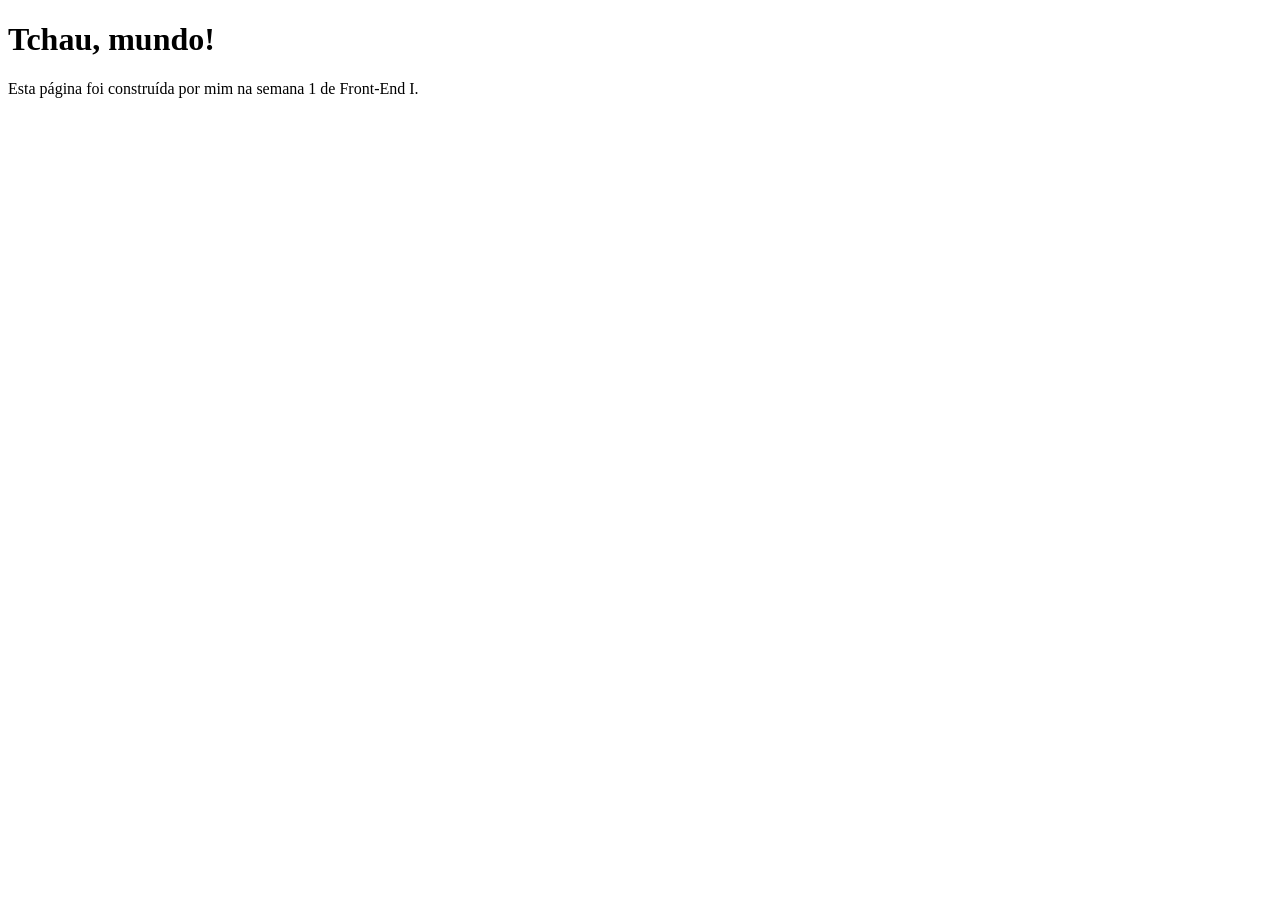
<file: semana02/index.html>
<!DOCTYPE html>
<html lang="pt-BR">
<head>
    <meta charset="UTF-8">
    <title>Minha primeira página</title>
</head>
<body>
    <h1>Tchau, mundo!</h1>
    <p>Esta página foi construída por mim na semana 1 de Front-End I.</p>
</body>
</html>
</file>
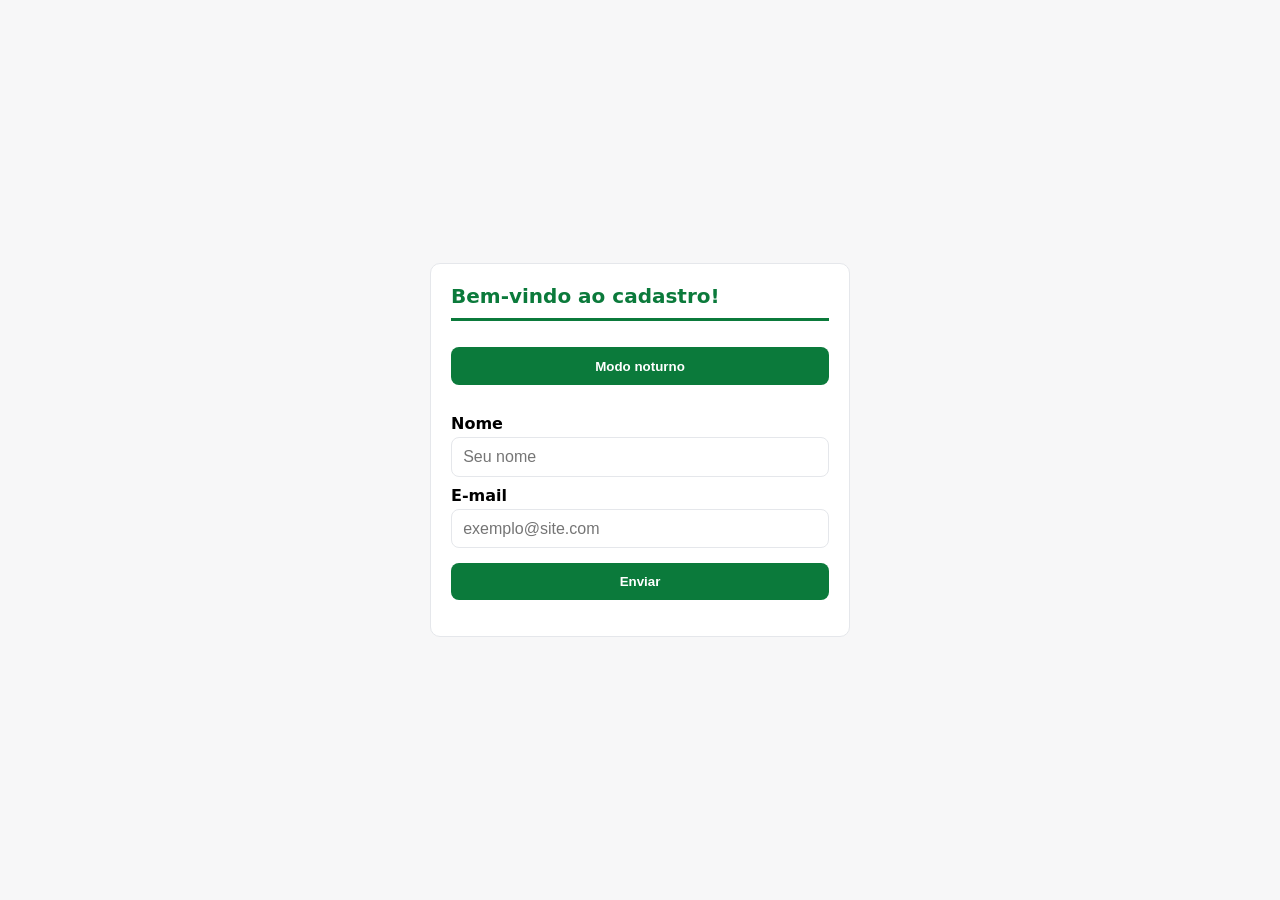
<file: semana09/index.html>
<!DOCTYPE html> <!-- Define o tipo de documento como HTML5 -->
<html lang="pt-BR"> <!-- Define o idioma da página para português do Brasil -->
<head> <!-- Início do cabeçalho (metadados e links) -->
  <meta charset="UTF-8" /> <!-- Usa codificação UTF-8 (acentos corretos) -->
  <meta name="viewport" content="width=device-width, initial-scale=1" /> <!-- Ajuste responsivo em telas móveis -->
  <title>Primeiro Formulário com JS</title> <!-- Título exibido na aba do navegador -->
  <link rel="stylesheet" href="css/style.css" /> <!-- Importa o arquivo de estilos -->
</head> <!-- Fim do cabeçalho -->

<body> <!-- Corpo do documento: conteúdo visível -->
  <main class="card"> <!-- Container principal com classe para estilização -->
    <header>
  <h1 id="titulo">Cadastre-se</h1>
  <button id="botao-tema" type="button">Modo noturno</button>
    </header> <!-- Título da página -->

    <form id="form"> <!-- Formulário com id para o JS selecionar -->
      <label for="nome">Nome</label> <!-- Rótulo associado ao input de nome -->
      <input id="nome" type="text" placeholder="Seu nome"  required/> <!-- Campo de texto (obrigatório) -->

      <label for="email">E-mail</label> <!-- Rótulo associado ao input de e-mail -->
      <input id="email" type="email" placeholder="exemplo@site.com" required /> <!-- Campo de e-mail (obrigatório) -->

      <button type="submit">Enviar</button> <!-- Botão que dispara o envio do form -->
    </form> <!-- Fim do formulário -->

    <p id="mensagem" aria-live="polite"></p> <!-- Área para feedback ao usuário, acessível para leitores de tela -->
  </main> <!-- Fim do container principal -->

 <script src="js/script.js"></script>

</body> <!-- Fim do corpo -->
</html> <!-- Fim do documento -->
</file>
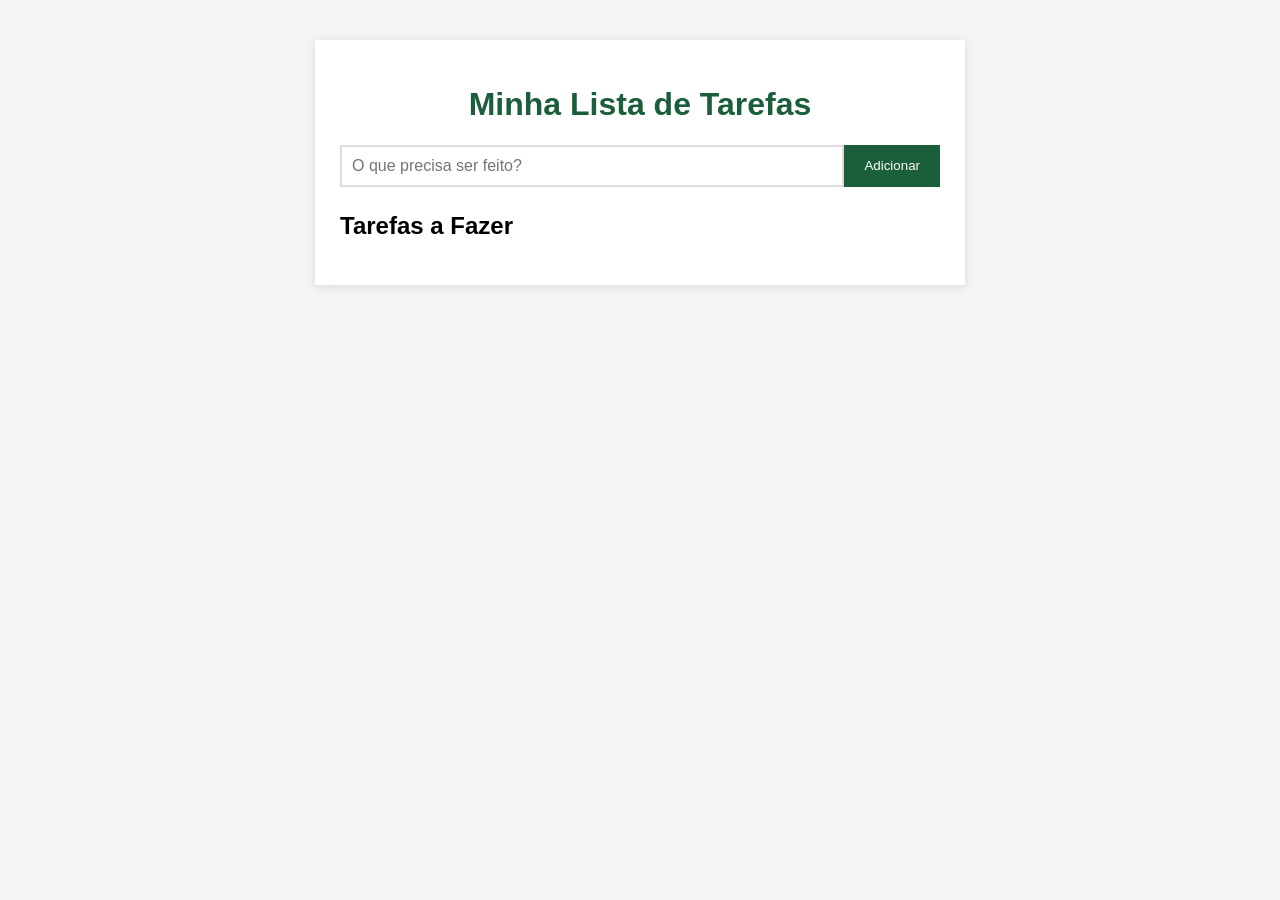
<file: semana09/minha-lista-de-tarefas/index.html>
<!DOCTYPE html>
<html lang="pt-BR">
<head>
  <meta charset="UTF-8">
  <meta name="viewport" content="width=device-width, initial-scale=1">
  <title>Minha Lista de Tarefas</title>
  <link rel="stylesheet" href="css/style.css">
</head>
<body>
  <div class="container">
    <h1>Minha Lista de Tarefas</h1>

    <form id="form-nova-tarefa">
      <input
        type="text"
        id="input-nova-tarefa"
        placeholder="O que precisa ser feito?"
        aria-label="Nova tarefa"
      >
      <button type="submit">Adicionar</button>
    </form>

    <h2>Tarefas a Fazer</h2>
    <ul id="lista-de-tarefas"></ul>
  </div>

  <script src="js/script.js"></script>
</body>
</html>
</file>
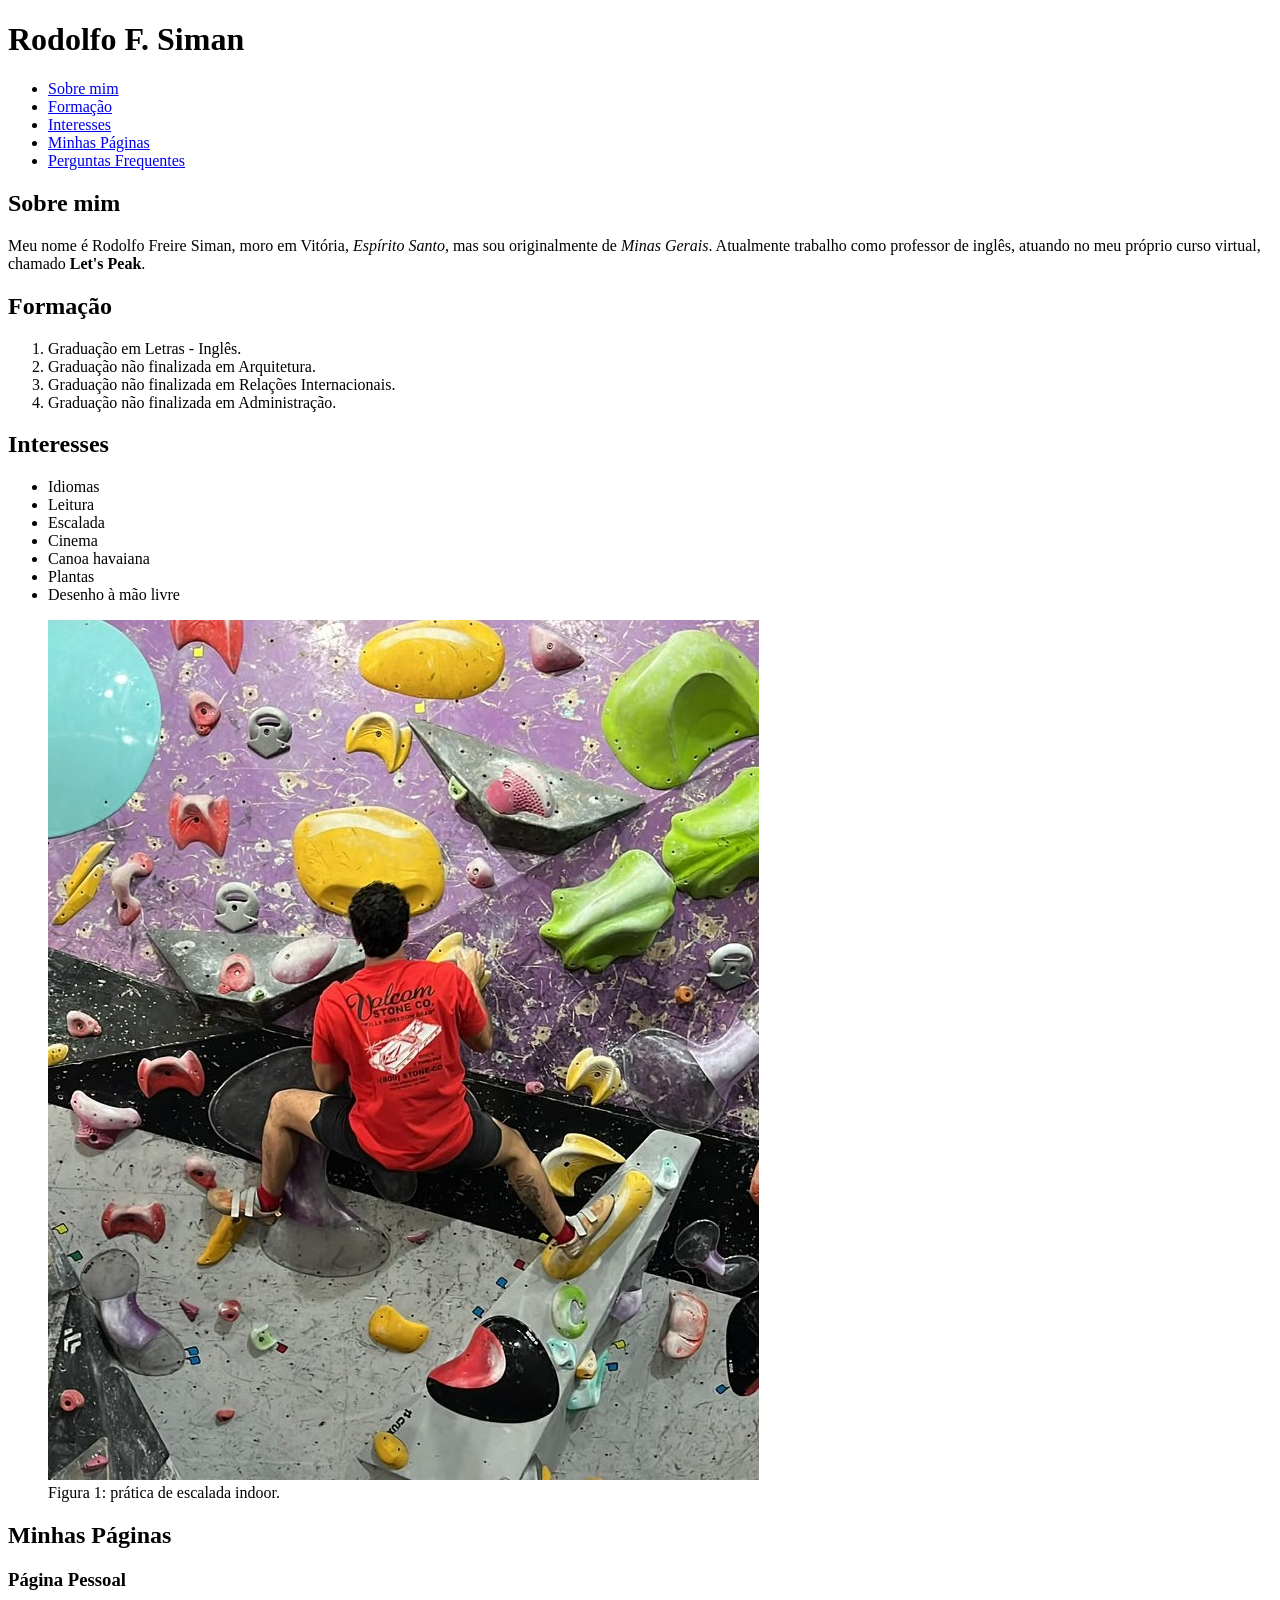
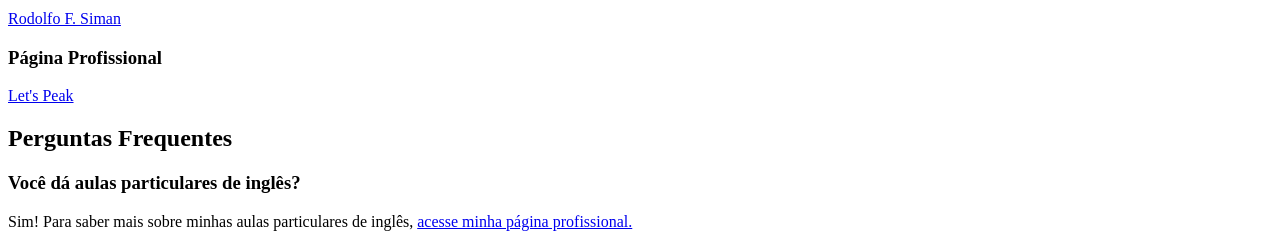
<file: semana03/index-semantico.html>
<!DOCTYPE html>
<html lang="pt-BR">
<head>
    <meta charset="UTF-8">
    <meta name="viewport" content="width=device-width, initial-scale=1.0">
    <title>Sobre mim</title>
</head>
<body>

    <h1>Rodolfo F. Siman</h1>

    <nav>
        <ul>
            <li><a href="#sobre">Sobre mim</a></li>
            <li><a href="#formacao">Formação</a></li>
            <li><a href="#interesses">Interesses</a></li>
            <li><a href="#paginas">Minhas Páginas</a></li>
            <li><a href="#faq">Perguntas Frequentes</a></li>
        </ul>
    </nav>

    <h2 id="sobre">Sobre mim</h2>

    <p>
        Meu nome é Rodolfo Freire Siman, moro em Vitória, <em>Espírito Santo</em>, mas sou originalmente de <em>Minas Gerais</em>. Atualmente trabalho como professor de inglês, atuando no meu próprio curso virtual, chamado <strong>Let's Peak</strong>.
    </p>

    <h2 id="formacao">Formação</h2>

    <ol>
        <li>Graduação em Letras - Inglês.</li>
        <li>Graduação não finalizada em Arquitetura.</li>
        <li>Graduação não finalizada em Relações Internacionais.</li>
        <li>Graduação não finalizada em Administração.</li>
    </ol>

    <h2 id="interesses">Interesses</h2>

    <ul>
        <li>Idiomas</li>
        <li>Leitura</li>
        <li>Escalada</li>
        <li>Cinema</li>
        <li>Canoa havaiana</li>
        <li>Plantas</li>
        <li>Desenho à mão livre</li>
    </ul>

    <figure>
        <img 
            src="escalada.jpeg"
            alt="Pessoa de camiseta vermelha e bermuda preta praticando escalada indoor em uma parede de boulder com agarras coloridas">
        <figcaption>Figura 1: prática de escalada indoor.</figcaption>
    </figure>

    <h2 id="paginas">Minhas Páginas</h2>

    <h3>Página Pessoal</h3>
    
    <a href="https://www.instagram.com/simanfrero/" 
       target="_blank" 
       rel="noopener">
       Rodolfo F. Siman
    </a>

    <h3>Página Profissional</h3>

    <a href="https://www.instagram.com/letspeakclub/" 
       target="_blank" 
       rel="noopener">
       Let's Peak
    </a>

    <h2 id="faq">Perguntas Frequentes</h2>

    <h3>Você dá aulas particulares de inglês?</h3>

    <p>
        Sim! Para saber mais sobre minhas aulas particulares de inglês,
        <a href="https://www.instagram.com/letspeakclub/" 
           target="_blank" 
           rel="noopener">
           acesse minha página profissional.
        </a>
    </p>

</body>

</html>
</file>
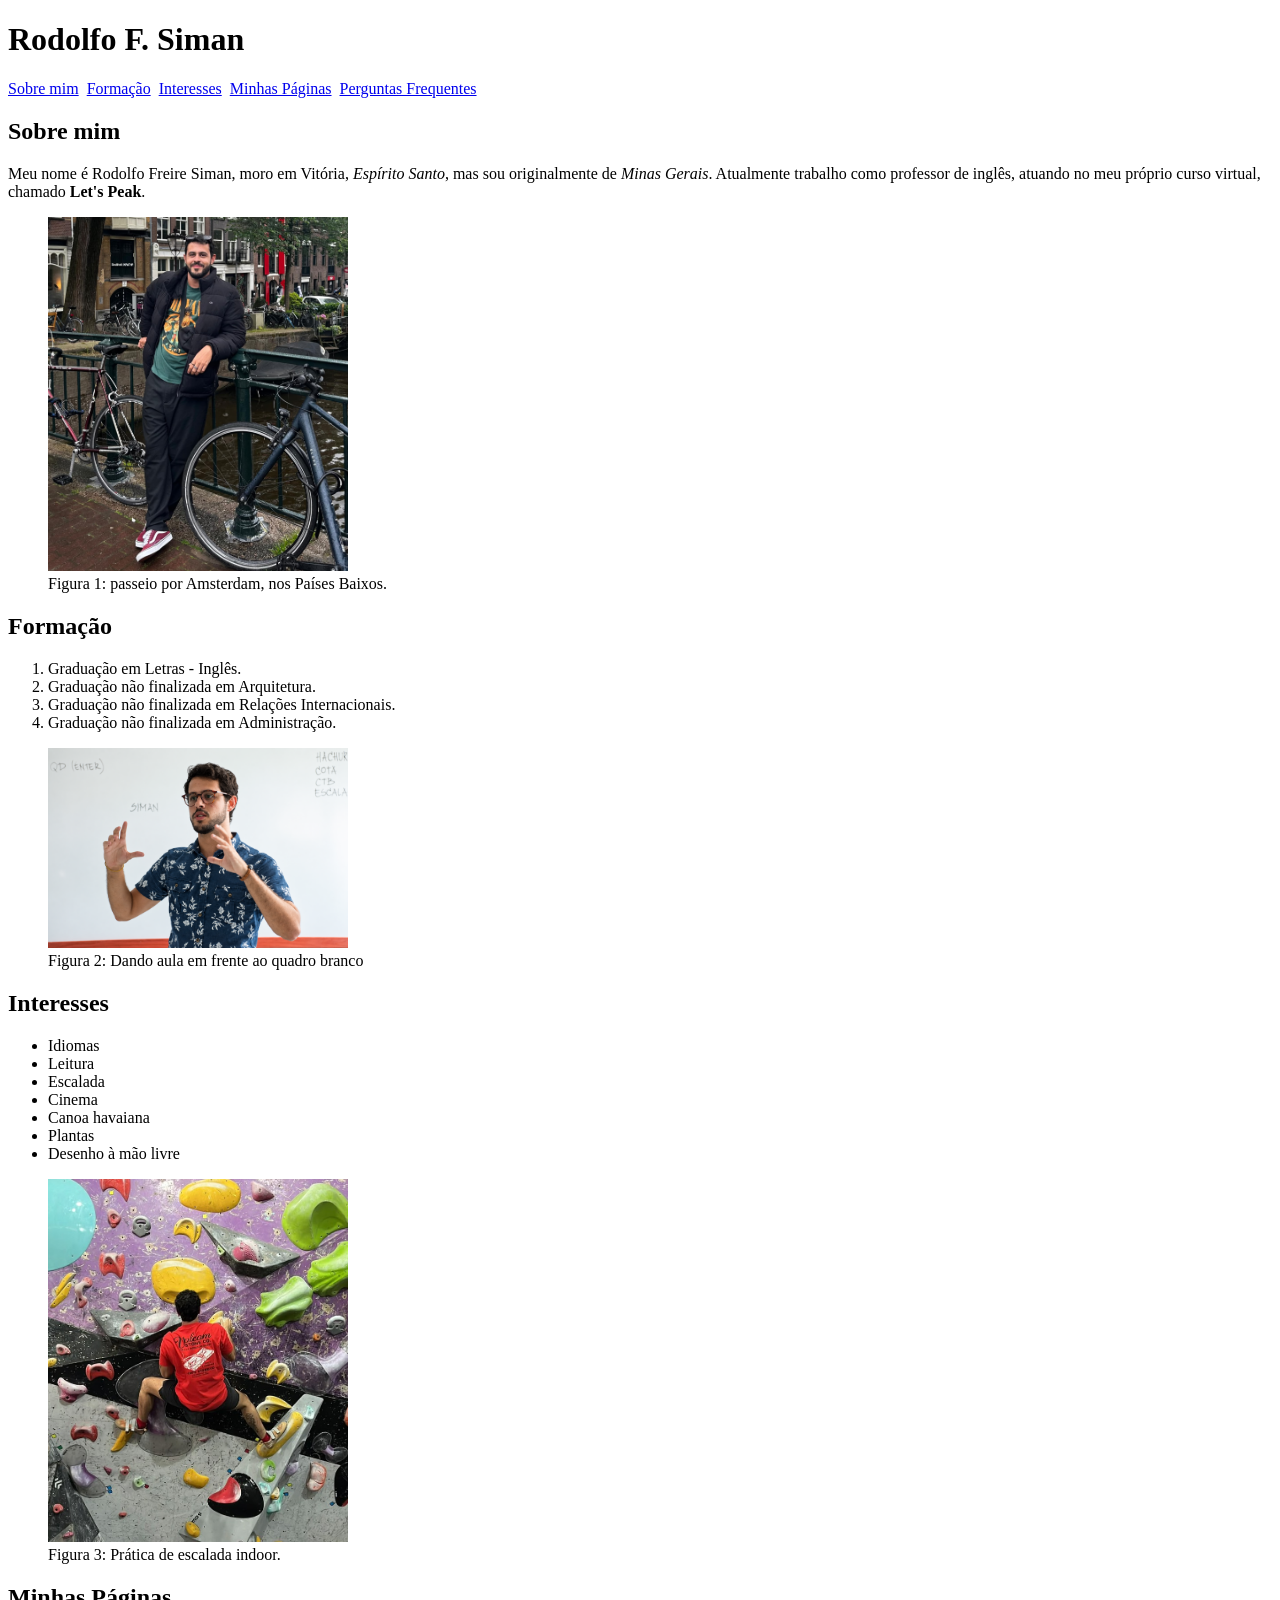
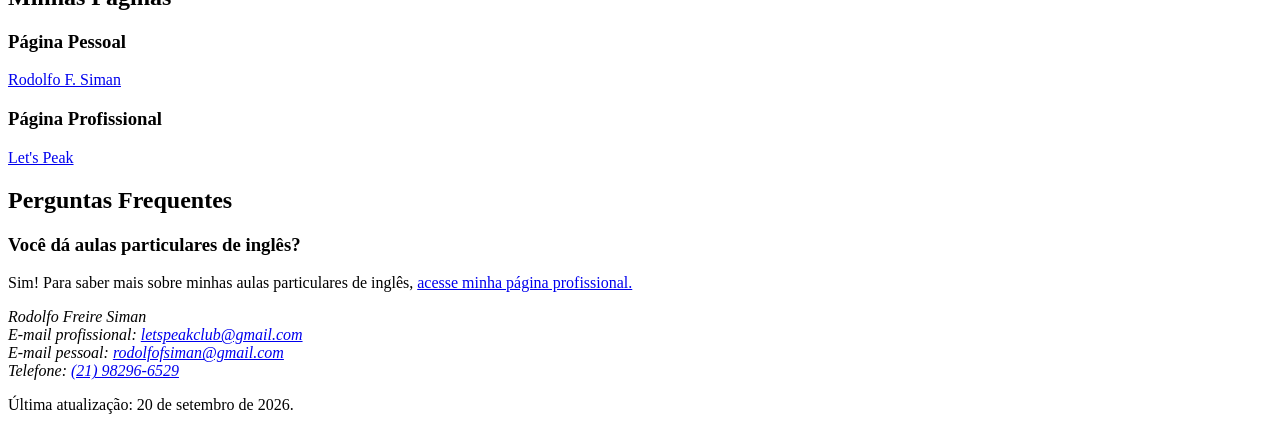
<file: semana04/index-semantico.html>
<!DOCTYPE html>
<html lang="pt-BR">
<head>
    <meta charset="UTF-8">
    <meta name="viewport" content="width=device-width, initial-scale=1.0">
    <title>Sobre mim</title>

    <style>
        nav ul {
            display: flex;
            list-style: none;
            gap: 8px;
            padding: 0;
        }
    </style>
</head>
<body>

  <header>  
    <h1>Rodolfo F. Siman</h1>

    <nav aria-label="Navegação principal">
        <ul>
            <li><a href="#sobre">Sobre mim</a></li>
            <li><a href="#formacao">Formação</a></li>
            <li><a href="#interesses">Interesses</a></li>
            <li><a href="#paginas">Minhas Páginas</a></li>
            <li><a href="#faq">Perguntas Frequentes</a></li>
        </ul>
    </nav>

  </header>

  <main>
    <section id="sobre">
        <h2>Sobre mim</h2>
    <p>
        Meu nome é Rodolfo Freire Siman, moro em Vitória, <em>Espírito Santo</em>, mas sou originalmente de <em>Minas Gerais</em>. Atualmente trabalho como professor de inglês, atuando no meu próprio curso virtual, chamado <strong>Let's Peak</strong>.
    </p>
    <figure>
        <img src="eu%20em%20amsterdam.jpeg" width="300" alt="Rodolfo de casaco preto em uma ponte sobre o canal de Amsterdam, com bicicletas e prédios ao fundo">
        <figcaption>Figura 1: passeio por Amsterdam, nos Países Baixos.</figcaption>
    </figure>
    </section>

    <section id="formacao">
        <h2>Formação</h2>
    <ol>
        <li>Graduação em Letras - Inglês.</li>
        <li>Graduação não finalizada em Arquitetura.</li>
        <li>Graduação não finalizada em Relações Internacionais.</li>
        <li>Graduação não finalizada em Administração.</li>
    </ol>
    <figure>
        <img src="dando%20aula.png" width="300" alt="Rodolfo de óculos e camisa azul estampada, gesticulando durante uma aula em frente a um quadro branco">
        <figcaption>Figura 2: Dando aula em frente ao quadro branco</figcaption>
    </figure>
    </section>

    <section id="interesses">
        <h2>Interesses</h2>
    <ul>
        <li>Idiomas</li>
        <li>Leitura</li>
        <li>Escalada</li>
        <li>Cinema</li>
        <li>Canoa havaiana</li>
        <li>Plantas</li>
        <li>Desenho à mão livre</li>
    </ul>

    <figure>
        <img src="escalada.jpeg" width="300" alt="Pessoa de camiseta vermelha e bermuda preta praticando escalada indoor em uma parede de boulder com agarras coloridas">
        <figcaption>Figura 3: Prática de escalada indoor.</figcaption>
    </figure>
    </section>

    <section id="paginas">
        <h2>Minhas Páginas</h2>
        <h3>Página Pessoal</h3>
        <a href="https://www.instagram.com/simanfrero/" target="_blank" rel="noopener">Rodolfo F. Siman</a>

        <h3>Página Profissional</h3>
        <a href="https://www.instagram.com/letspeakclub/" target="_blank" rel="noopener">Let's Peak</a>
    </section>

    <section id="faq">
        <h2>Perguntas Frequentes</h2>
        <h3>Você dá aulas particulares de inglês?</h3>
        <p>
            Sim! Para saber mais sobre minhas aulas particulares de inglês,
        <a href="https://www.instagram.com/letspeakclub/" 
           target="_blank" 
           rel="noopener">
           acesse minha página profissional.</a>
        </p>
    </section>
   </main>
   
   <footer>
       <address>
        Rodolfo Freire Siman<br>
        E-mail profissional: <a href="mailto:letspeakclub@gmail.com">letspeakclub@gmail.com</a><br>
        E-mail pessoal: <a href="mailto:rodolfofsiman@gmail.com">rodolfofsiman@gmail.com</a><br>
        Telefone: <a href="tel:+5521982966529">(21) 98296-6529</a>
       </address>
       <p>Última atualização: <time datetime="2026-09-20">20 de setembro de 2026</time>.</p>
   </footer>
</body>

</html>
</file>
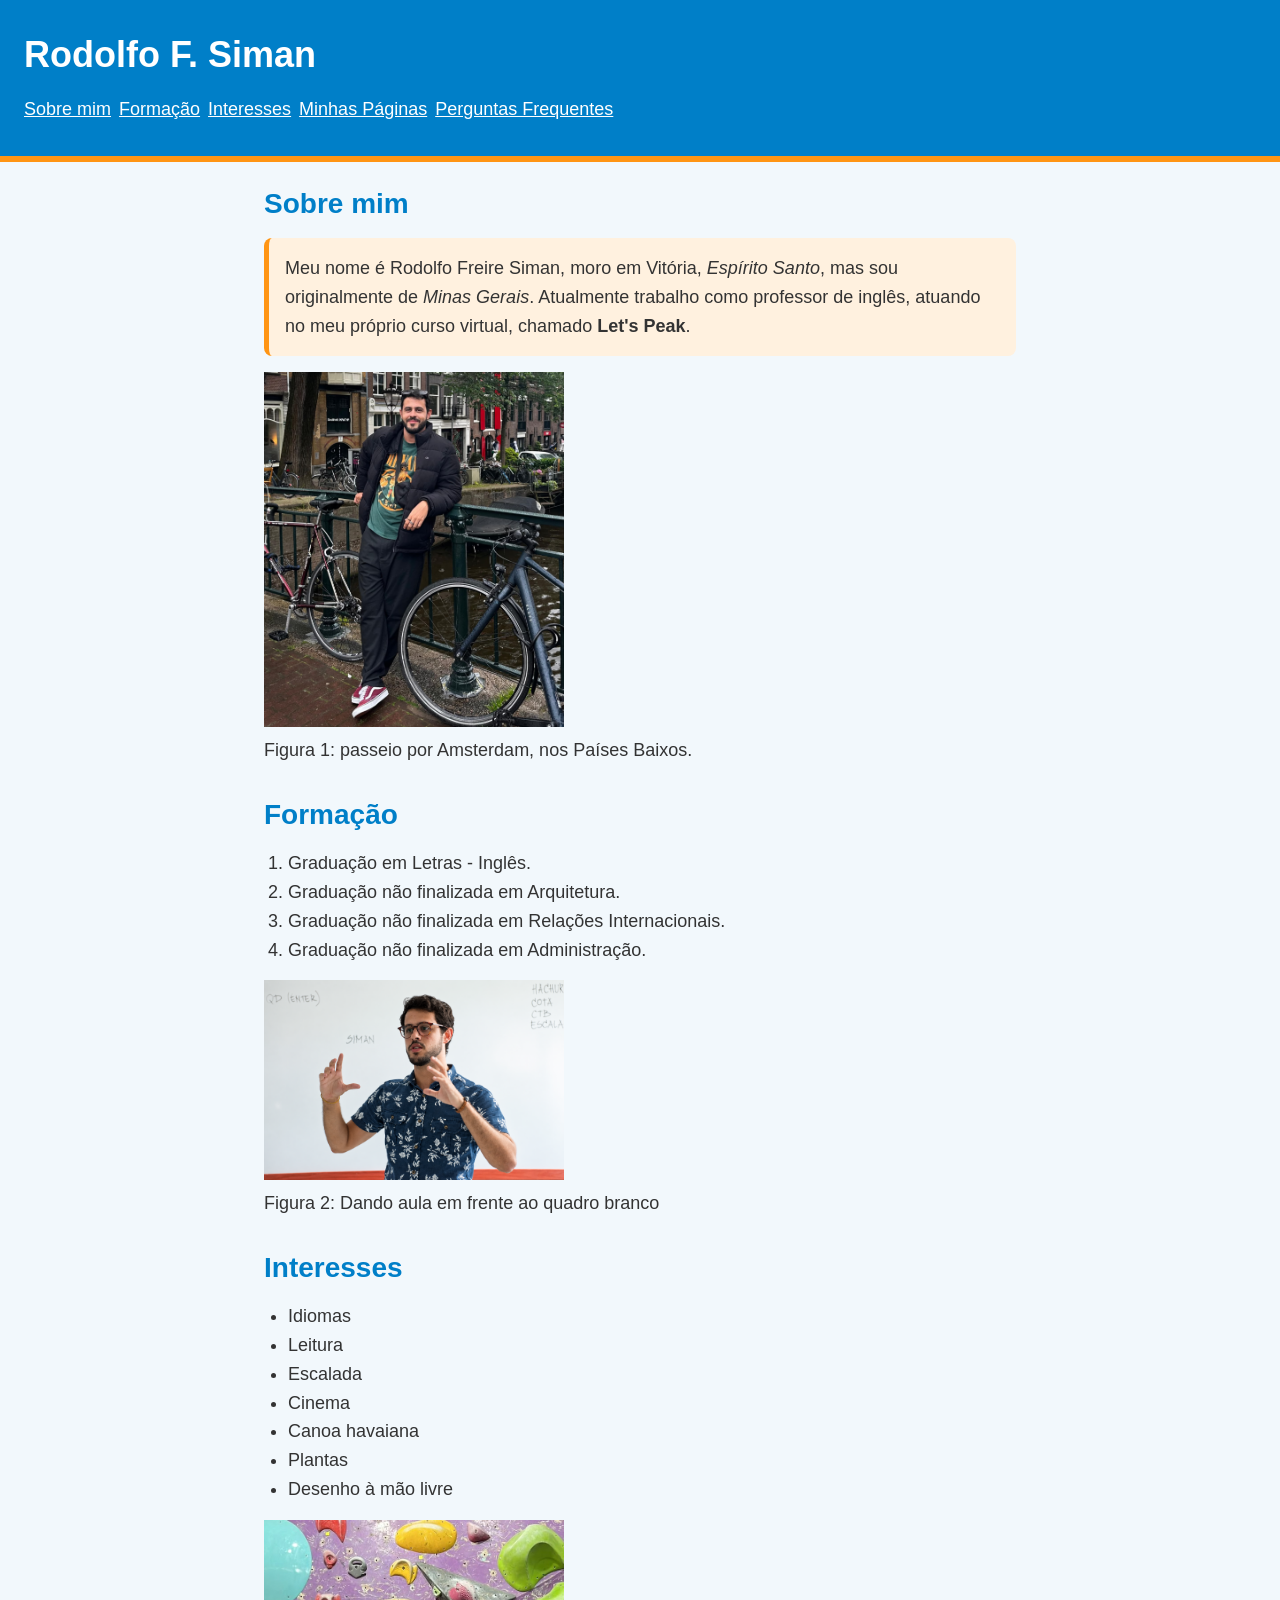
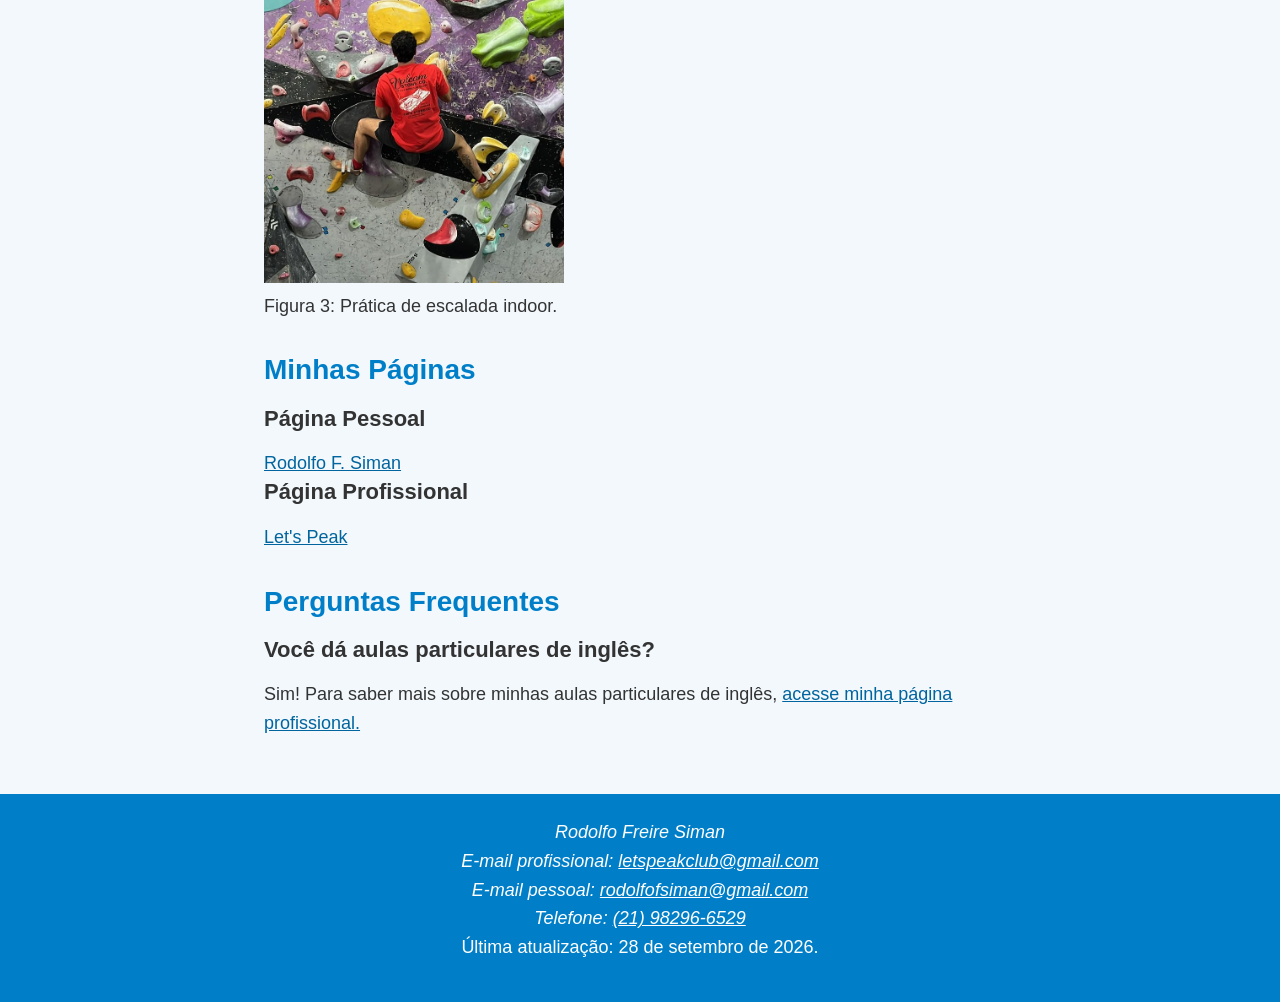
<file: semana05/index-semantico.html>
<!DOCTYPE html>
<html lang="pt-BR">
<head>
    <meta charset="UTF-8">
    <meta name="viewport" content="width=device-width, initial-scale=1.0">
    <title>Sobre mim</title>
    <link rel="stylesheet" href="css/style.css">
   
</head>
<body>

  <header>  
    <h1>Rodolfo F. Siman</h1>

    <nav aria-label="Navegação principal">
        <ul>
            <li><a href="#sobre">Sobre mim</a></li>
            <li><a href="#formacao">Formação</a></li>
            <li><a href="#interesses">Interesses</a></li>
            <li><a href="#paginas">Minhas Páginas</a></li>
            <li><a href="#faq">Perguntas Frequentes</a></li>
        </ul>
    </nav>

  </header>

  <main class="container">
    <section id="sobre">
        <h2>Sobre mim</h2>
    <p class="destaque">
        Meu nome é Rodolfo Freire Siman, moro em Vitória, <em>Espírito Santo</em>, mas sou originalmente de <em>Minas Gerais</em>. Atualmente trabalho como professor de inglês, atuando no meu próprio curso virtual, chamado <strong>Let's Peak</strong>.
    </p>
    <figure>
        <img src="eu%20em%20amsterdam.jpeg" width="300" alt="Rodolfo de casaco preto em uma ponte sobre o canal de Amsterdam, com bicicletas e prédios ao fundo">
        <figcaption>Figura 1: passeio por Amsterdam, nos Países Baixos.</figcaption>
    </figure>
    </section>

    <section id="formacao">
        <h2>Formação</h2>
    <ol>
        <li>Graduação em Letras - Inglês.</li>
        <li>Graduação não finalizada em Arquitetura.</li>
        <li>Graduação não finalizada em Relações Internacionais.</li>
        <li>Graduação não finalizada em Administração.</li>
    </ol>
    <figure>
        <img src="dando%20aula.png" width="300" alt="Rodolfo de óculos e camisa azul estampada, gesticulando durante uma aula em frente a um quadro branco">
        <figcaption>Figura 2: Dando aula em frente ao quadro branco</figcaption>
    </figure>
    </section>

    <section id="interesses">
        <h2>Interesses</h2>
    <ul>
        <li>Idiomas</li>
        <li>Leitura</li>
        <li>Escalada</li>
        <li>Cinema</li>
        <li>Canoa havaiana</li>
        <li>Plantas</li>
        <li>Desenho à mão livre</li>
    </ul>

    <figure>
        <img src="escalada.jpeg" width="300" alt="Pessoa de camiseta vermelha e bermuda preta praticando escalada indoor em uma parede de boulder com agarras coloridas">
        <figcaption>Figura 3: Prática de escalada indoor.</figcaption>
    </figure>
    </section>

    <section id="paginas">
        <h2>Minhas Páginas</h2>
        <h3>Página Pessoal</h3>
        <a href="https://www.instagram.com/simanfrero/" target="_blank" rel="noopener">Rodolfo F. Siman</a>

        <h3>Página Profissional</h3>
        <a href="https://www.instagram.com/letspeakclub/" target="_blank" rel="noopener">Let's Peak</a>
    </section>

    <section id="faq">
        <h2>Perguntas Frequentes</h2>
        <h3>Você dá aulas particulares de inglês?</h3>
        <p>
            Sim! Para saber mais sobre minhas aulas particulares de inglês,
        <a href="https://www.instagram.com/letspeakclub/" 
           target="_blank" 
           rel="noopener">
           acesse minha página profissional.</a>
        </p>
    </section>
   </main>
   
   <footer>
       <address>
        Rodolfo Freire Siman<br>
        E-mail profissional: <a href="mailto:letspeakclub@gmail.com">letspeakclub@gmail.com</a><br>
        E-mail pessoal: <a href="mailto:rodolfofsiman@gmail.com">rodolfofsiman@gmail.com</a><br>
        Telefone: <a href="tel:+5521982966529">(21) 98296-6529</a>
       </address>
       <p>Última atualização: <time datetime="2026-09-28">28 de setembro de 2026</time>.</p>
   </footer>
</body>

</html>
</file>
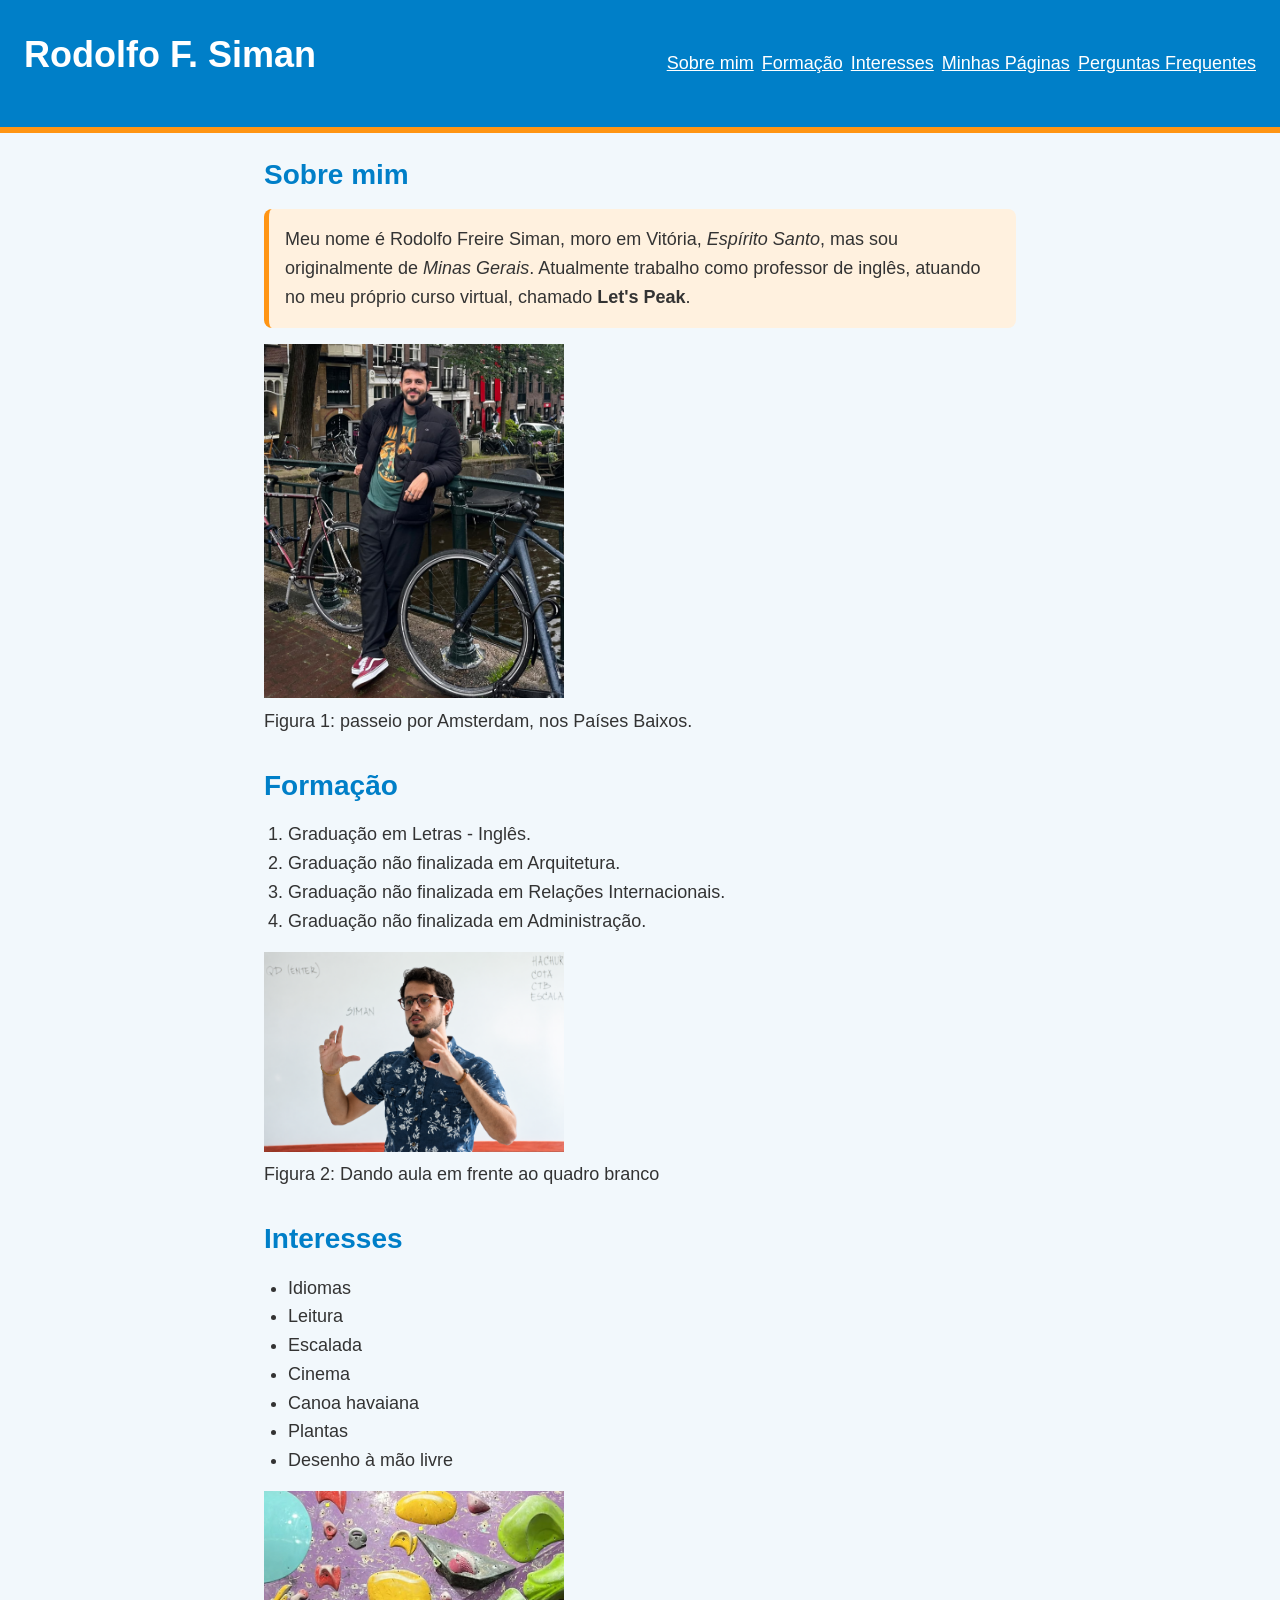
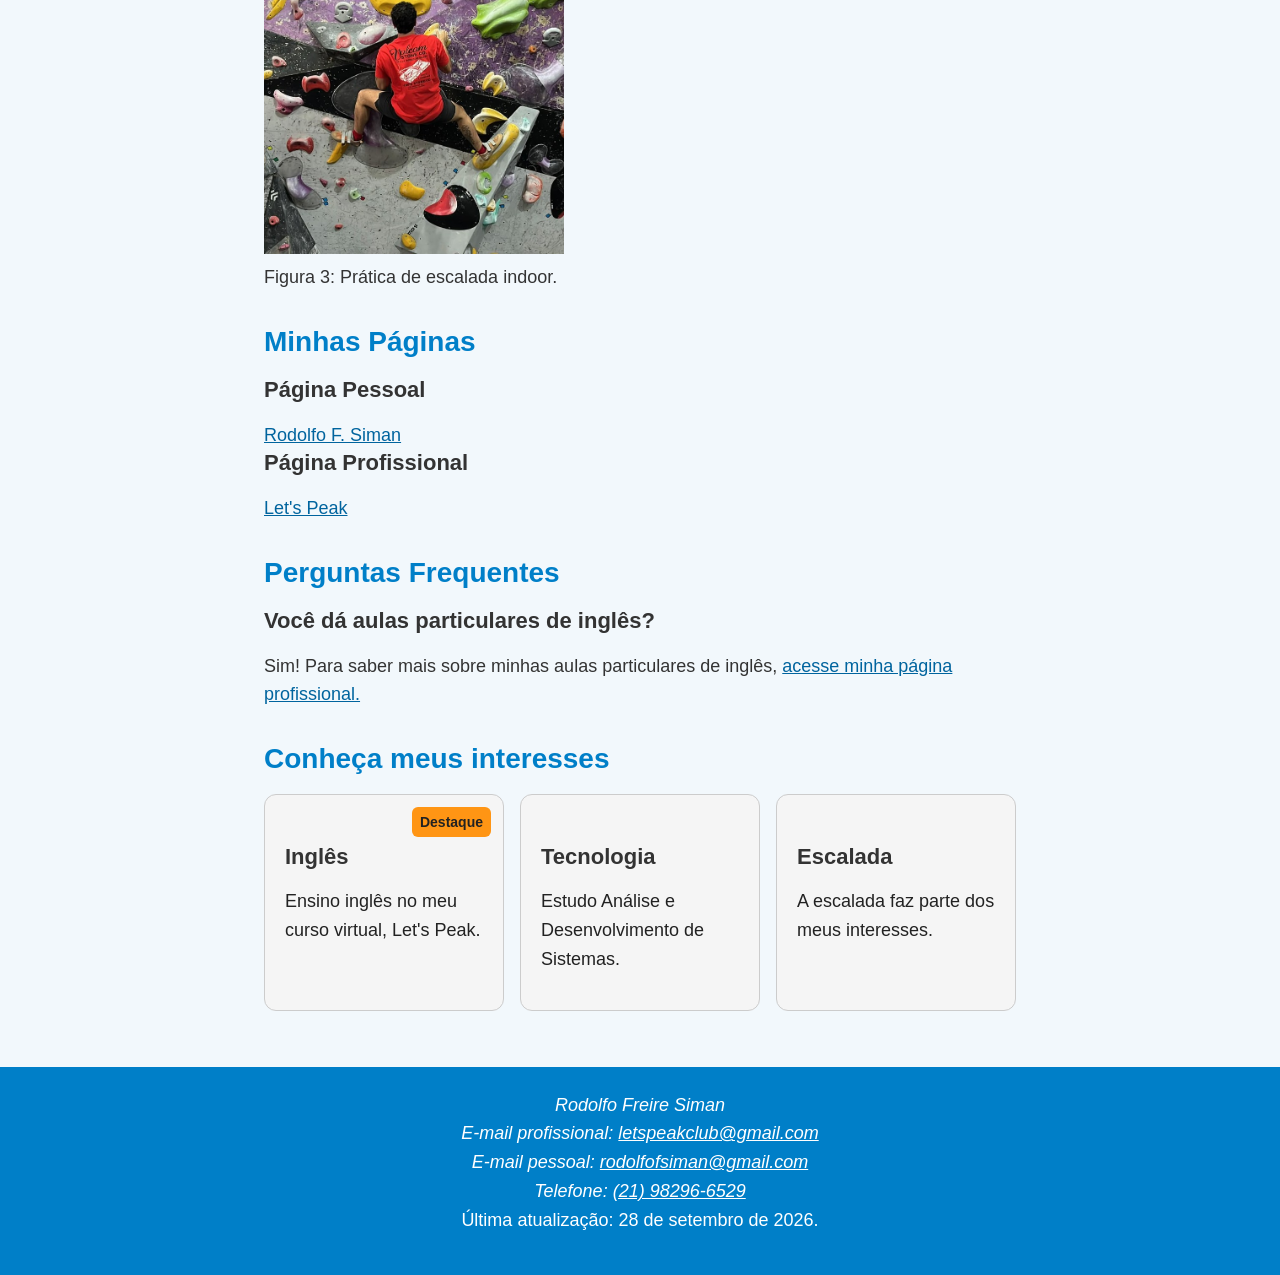
<file: semana06/index-semantico.html>
<!DOCTYPE html>
<html lang="pt-BR">
<head>
    <meta charset="UTF-8">
    <meta name="viewport" content="width=device-width, initial-scale=1.0">
    <title>Sobre mim</title>
    <link rel="stylesheet" href="css/style.css">
   
</head>
<body>

  <header>  
    <h1>Rodolfo F. Siman</h1>

    <nav aria-label="Navegação principal">
        <ul>
            <li><a href="#sobre">Sobre mim</a></li>
            <li><a href="#formacao">Formação</a></li>
            <li><a href="#interesses">Interesses</a></li>
            <li><a href="#paginas">Minhas Páginas</a></li>
            <li><a href="#faq">Perguntas Frequentes</a></li>
        </ul>
    </nav>

  </header>

  <main class="container">
    <section id="sobre">
        <h2>Sobre mim</h2>
    <p class="destaque">
        Meu nome é Rodolfo Freire Siman, moro em Vitória, <em>Espírito Santo</em>, mas sou originalmente de <em>Minas Gerais</em>. Atualmente trabalho como professor de inglês, atuando no meu próprio curso virtual, chamado <strong>Let's Peak</strong>.
    </p>
    <figure>
        <img src="eu%20em%20amsterdam.jpeg" width="300" alt="Rodolfo de casaco preto em uma ponte sobre o canal de Amsterdam, com bicicletas e prédios ao fundo">
        <figcaption>Figura 1: passeio por Amsterdam, nos Países Baixos.</figcaption>
    </figure>
    </section>

    <section id="formacao">
        <h2>Formação</h2>
    <ol>
        <li>Graduação em Letras - Inglês.</li>
        <li>Graduação não finalizada em Arquitetura.</li>
        <li>Graduação não finalizada em Relações Internacionais.</li>
        <li>Graduação não finalizada em Administração.</li>
    </ol>
    <figure>
        <img src="dando%20aula.png" width="300" alt="Rodolfo de óculos e camisa azul estampada, gesticulando durante uma aula em frente a um quadro branco">
        <figcaption>Figura 2: Dando aula em frente ao quadro branco</figcaption>
    </figure>
    </section>

    <section id="interesses">
        <h2>Interesses</h2>
    <ul>
        <li>Idiomas</li>
        <li>Leitura</li>
        <li>Escalada</li>
        <li>Cinema</li>
        <li>Canoa havaiana</li>
        <li>Plantas</li>
        <li>Desenho à mão livre</li>
    </ul>

    <figure>
        <img src="escalada.jpeg" width="300" alt="Pessoa de camiseta vermelha e bermuda preta praticando escalada indoor em uma parede de boulder com agarras coloridas">
        <figcaption>Figura 3: Prática de escalada indoor.</figcaption>
    </figure>
    </section>

    <section id="paginas">
        <h2>Minhas Páginas</h2>
        <h3>Página Pessoal</h3>
        <a href="https://www.instagram.com/simanfrero/" target="_blank" rel="noopener">Rodolfo F. Siman</a>

        <h3>Página Profissional</h3>
        <a href="https://www.instagram.com/letspeakclub/" target="_blank" rel="noopener">Let's Peak</a>
    </section>

    <section id="faq">
        <h2>Perguntas Frequentes</h2>
        <h3>Você dá aulas particulares de inglês?</h3>
        <p>
            Sim! Para saber mais sobre minhas aulas particulares de inglês,
        <a href="https://www.instagram.com/letspeakclub/" 
           target="_blank" 
           rel="noopener">
           acesse minha página profissional.</a>
        </p>
    </section>

    <section id="galeria">
        <h2>Conheça meus interesses</h2>

        <div class="cards">
            <article class="card">
                <span class="badge">Destaque</span>
                <h3>Inglês</h3>
                <p>Ensino inglês no meu curso virtual, Let's Peak.</p>
            </article>
            
            <article class="card">
                <h3>Tecnologia</h3>
                <p>Estudo Análise e Desenvolvimento de Sistemas.</p>
            </article>

            <article class="card">
                <h3>Escalada</h3>
                <p>A escalada faz parte dos meus interesses.</p>
            </article>
        </div>
    </section>
   </main>
   
   <footer>
       <address>
        Rodolfo Freire Siman<br>
        E-mail profissional: <a href="mailto:letspeakclub@gmail.com">letspeakclub@gmail.com</a><br>
        E-mail pessoal: <a href="mailto:rodolfofsiman@gmail.com">rodolfofsiman@gmail.com</a><br>
        Telefone: <a href="tel:+5521982966529">(21) 98296-6529</a>
       </address>
       <p>Última atualização: <time datetime="2026-09-28">28 de setembro de 2026</time>.</p>
   </footer>
</body>

</html>
</file>
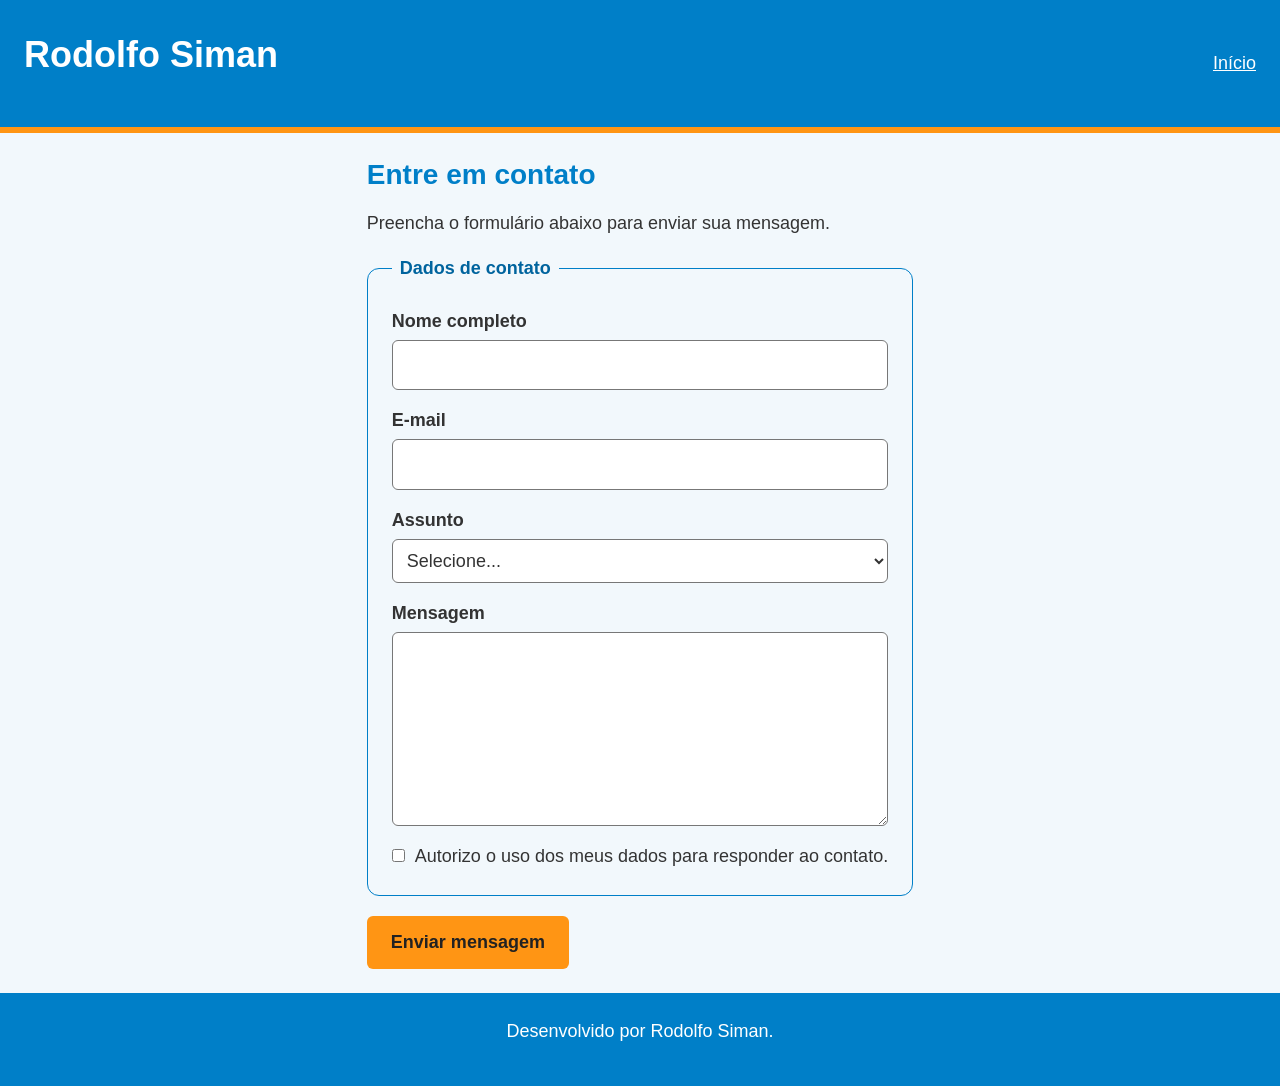
<file: semana08/contato.html>
<!DOCTYPE html>
<html lang="pt-BR">
<head>
    <meta charset="UTF-8">
    <meta name="viewport" content="width=device-width, initial-scale=1.0">
    <title>Contato - Rodolfo Siman</title>
    <link rel="stylesheet" href="css/style.css">
</head>
<body>
    <header>
        <h1>Rodolfo Siman</h1>

        <nav aria-label="Menu principal">
            <a href="index-semantico.html">Início</a>
        </nav>
    </header>

    <main class="container">
        <h2>Entre em contato</h2>
        <p>Preencha o formulário abaixo para enviar sua mensagem.</p>

        <form action="/Contato" method="post">
            <fieldset>
                <legend>Dados de contato</legend>

                <div class="campo">
                    <label for="nome">Nome completo</label>
                    <input type="text" id="nome" name="nome" required>
                </div>

                <div class="campo">
                    <label for="email">E-mail</label>
                    <input type="email" id="email" name="email" required>
                </div>

                <div class="campo">
                    <label for="assunto">Assunto</label>
                    <select id="assunto" name="assunto" required>
                        <option value="">Selecione...</option>
                        <option value="aulas">Aulas de inglês</option>
                        <option value="projetos">Projetos</option>
                        <option value="outros">Outros assuntos</option>
                    </select>
                </div>

                <div class="campo">
                    <label for="mensagem">Mensagem</label>
                    <textarea id="mensagem" name="mensagem" rows="6" required></textarea>
                </div>

                <div class="consentimento">
                    <input type="checkbox" id="consentimento" name="consentimento" value="aceito" required>
                    <label for="consentimento">
                        Autorizo o uso dos meus dados para responder ao contato.
                    </label>
                </div>
            </fieldset>

            <button type="submit">Enviar mensagem</button>
        </form>
    </main>

    <footer>
        <p>Desenvolvido por Rodolfo Siman.</p>
    </footer>
</body>
</html>
</file>
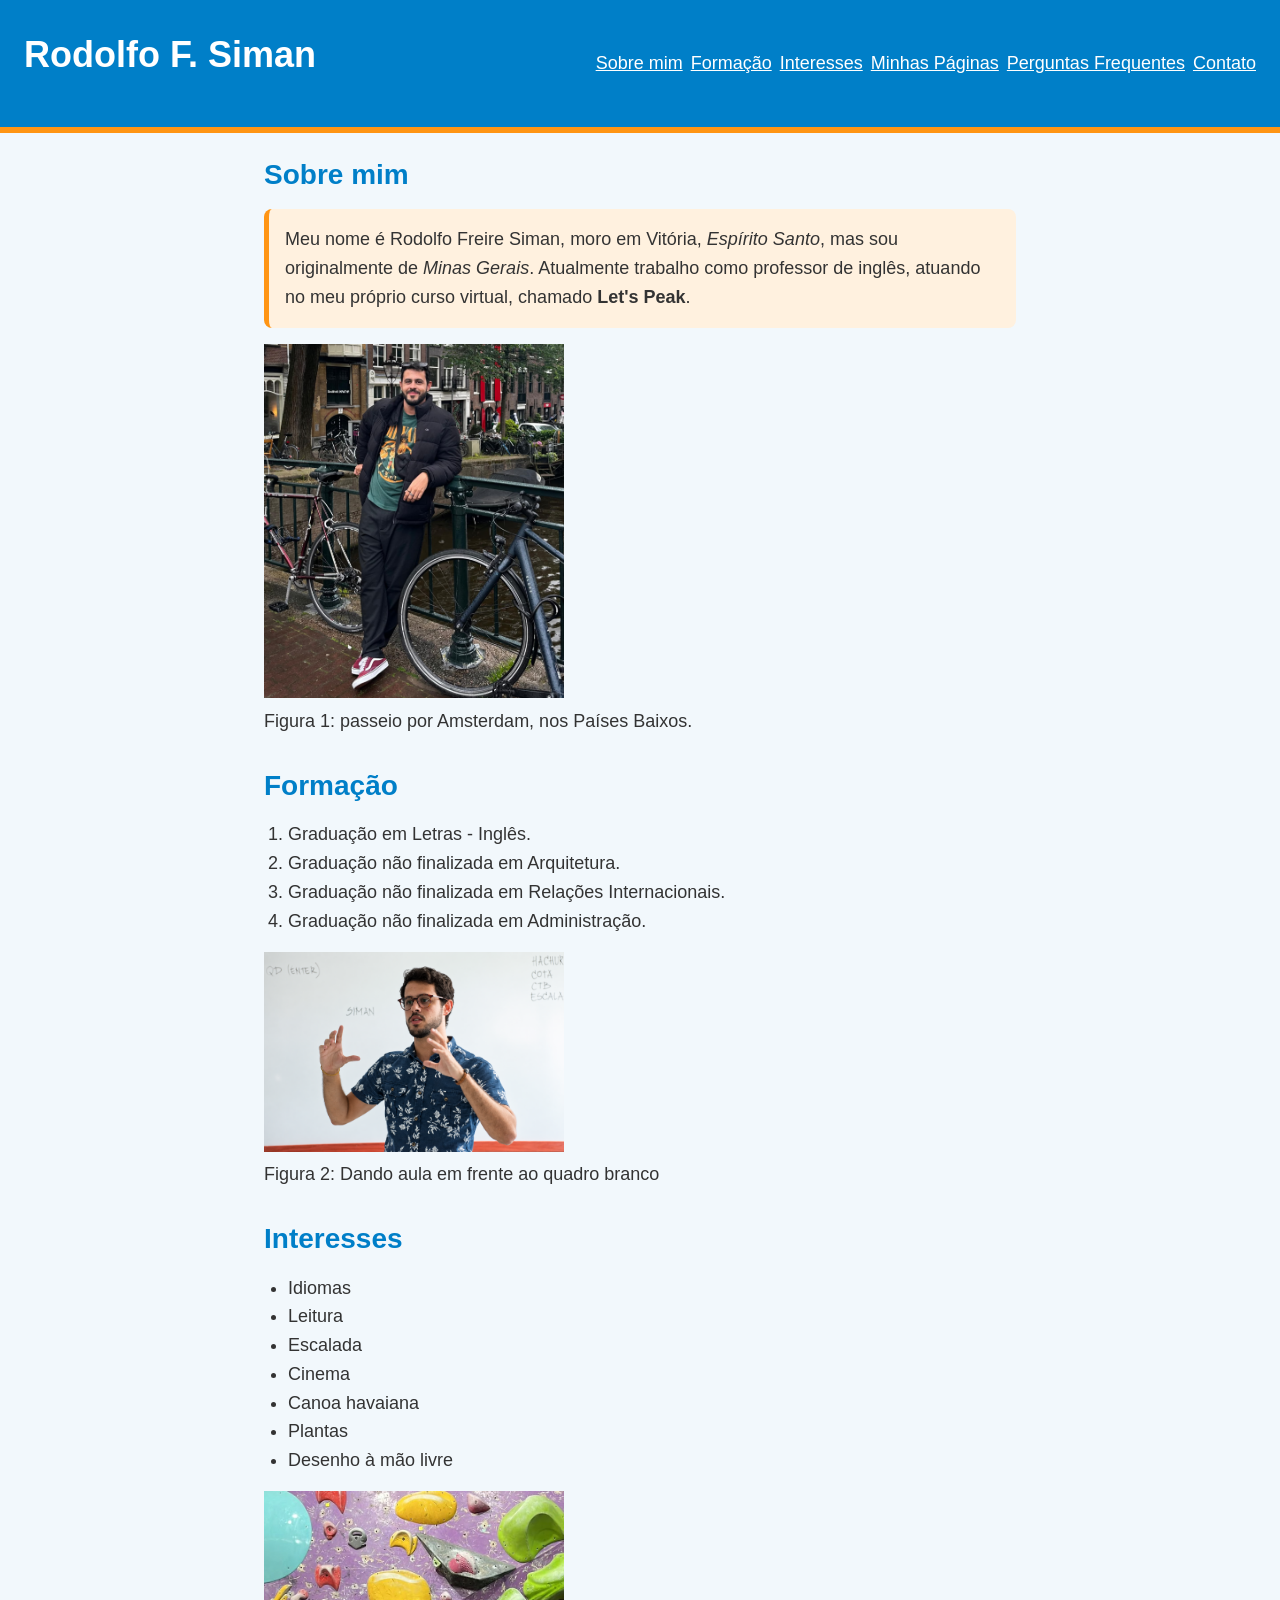
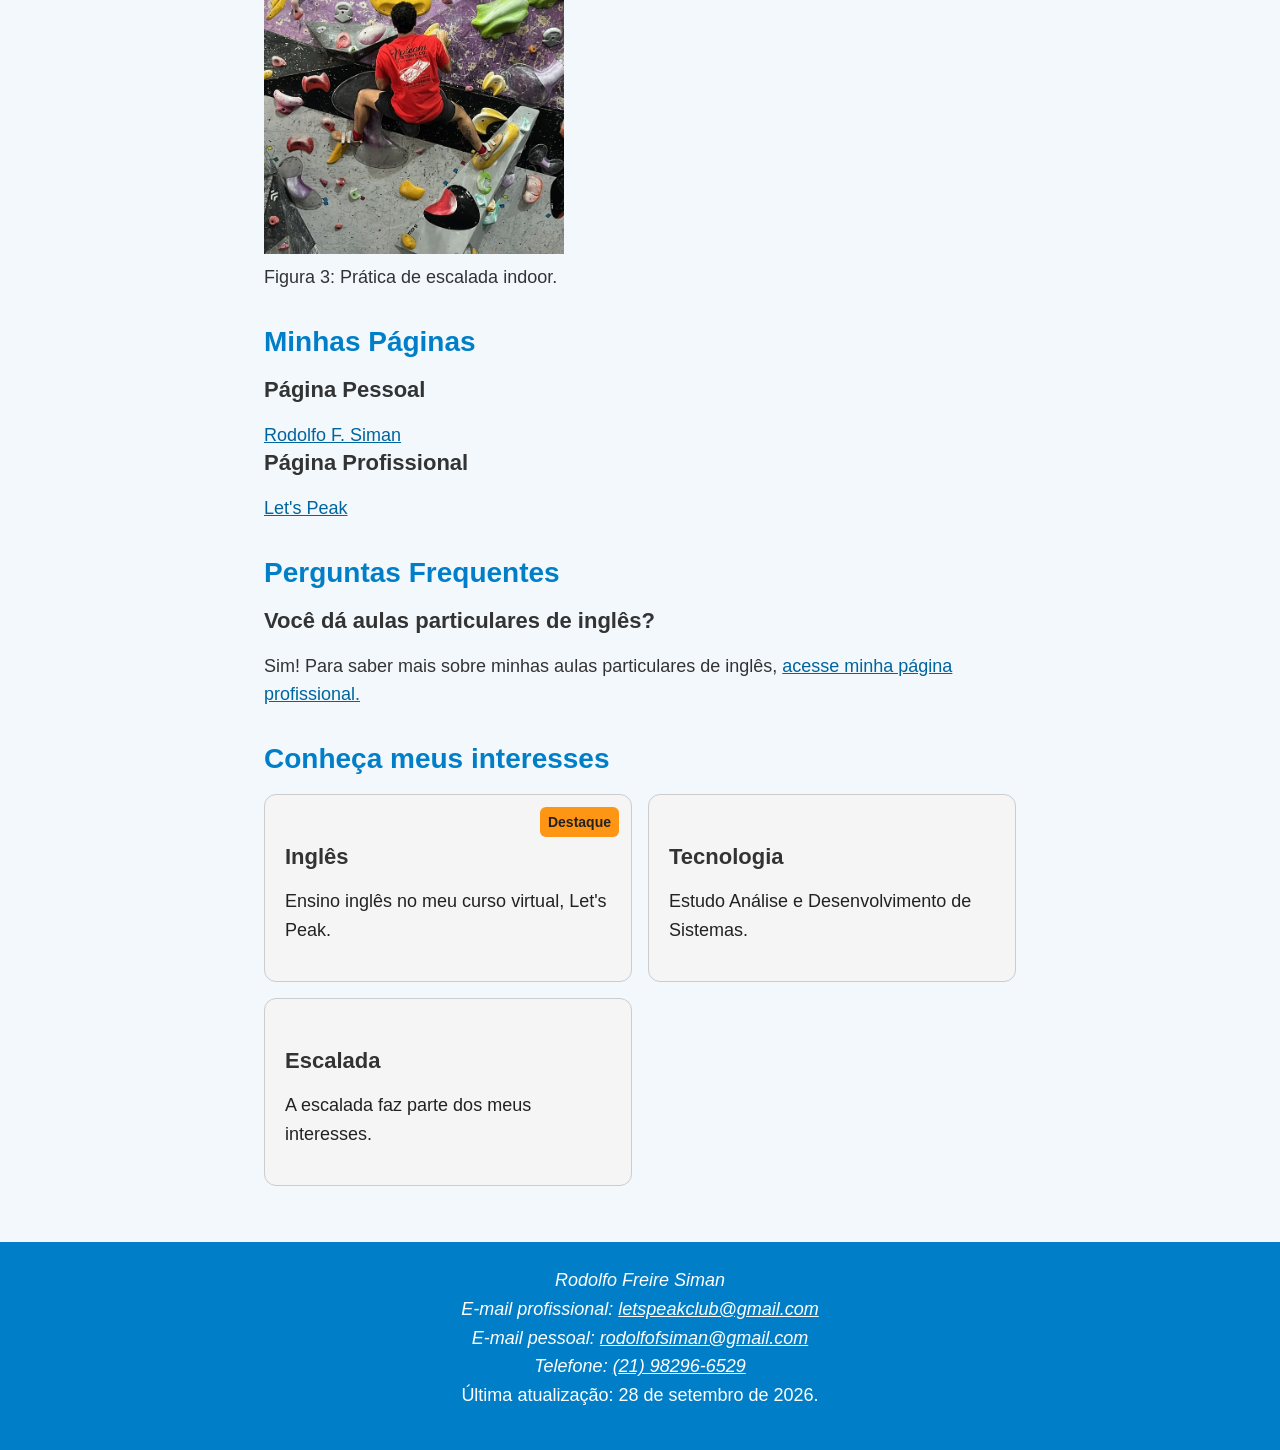
<file: semana08/index-semantico.html>
<!DOCTYPE html>
<html lang="pt-BR">
<head>
    <meta charset="UTF-8">
    <meta name="viewport" content="width=device-width, initial-scale=1.0">
    <title>Sobre mim</title>
    <link rel="stylesheet" href="css/style.css">
   
</head>
<body>

  <header>  
    <h1>Rodolfo F. Siman</h1>

    <nav aria-label="Navegação principal">
        <ul>
            <li><a href="#sobre">Sobre mim</a></li>
            <li><a href="#formacao">Formação</a></li>
            <li><a href="#interesses">Interesses</a></li>
            <li><a href="#paginas">Minhas Páginas</a></li>
            <li><a href="#faq">Perguntas Frequentes</a></li>
            <li><a href="contato.html">Contato</a></li>
        </ul>
    </nav>

  </header>

  <main class="container">
    <section id="sobre">
        <h2>Sobre mim</h2>
    <p class="destaque">
        Meu nome é Rodolfo Freire Siman, moro em Vitória, <em>Espírito Santo</em>, mas sou originalmente de <em>Minas Gerais</em>. Atualmente trabalho como professor de inglês, atuando no meu próprio curso virtual, chamado <strong>Let's Peak</strong>.
    </p>
    <figure>
        <img src="eu%20em%20amsterdam.jpeg" width="300" alt="Rodolfo de casaco preto em uma ponte sobre o canal de Amsterdam, com bicicletas e prédios ao fundo">
        <figcaption>Figura 1: passeio por Amsterdam, nos Países Baixos.</figcaption>
    </figure>
    </section>

    <section id="formacao">
        <h2>Formação</h2>
    <ol>
        <li>Graduação em Letras - Inglês.</li>
        <li>Graduação não finalizada em Arquitetura.</li>
        <li>Graduação não finalizada em Relações Internacionais.</li>
        <li>Graduação não finalizada em Administração.</li>
    </ol>
    <figure>
        <img src="dando%20aula.png" width="300" alt="Rodolfo de óculos e camisa azul estampada, gesticulando durante uma aula em frente a um quadro branco">
        <figcaption>Figura 2: Dando aula em frente ao quadro branco</figcaption>
    </figure>
    </section>

    <section id="interesses">
        <h2>Interesses</h2>
    <ul>
        <li>Idiomas</li>
        <li>Leitura</li>
        <li>Escalada</li>
        <li>Cinema</li>
        <li>Canoa havaiana</li>
        <li>Plantas</li>
        <li>Desenho à mão livre</li>
    </ul>

    <figure>
        <img src="escalada.jpeg" width="300" alt="Pessoa de camiseta vermelha e bermuda preta praticando escalada indoor em uma parede de boulder com agarras coloridas">
        <figcaption>Figura 3: Prática de escalada indoor.</figcaption>
    </figure>
    </section>

    <section id="paginas">
        <h2>Minhas Páginas</h2>
        <h3>Página Pessoal</h3>
        <a href="https://www.instagram.com/simanfrero/" target="_blank" rel="noopener">Rodolfo F. Siman</a>

        <h3>Página Profissional</h3>
        <a href="https://www.instagram.com/letspeakclub/" target="_blank" rel="noopener">Let's Peak</a>
    </section>

    <section id="faq">
        <h2>Perguntas Frequentes</h2>
        <h3>Você dá aulas particulares de inglês?</h3>
        <p>
            Sim! Para saber mais sobre minhas aulas particulares de inglês,
        <a href="https://www.instagram.com/letspeakclub/" 
           target="_blank" 
           rel="noopener">
           acesse minha página profissional.</a>
        </p>
    </section>

    <section id="galeria">
        <h2>Conheça meus interesses</h2>

        <div class="cards">
            <article class="card">
                <span class="badge">Destaque</span>
                <h3>Inglês</h3>
                <p>Ensino inglês no meu curso virtual, Let's Peak.</p>
            </article>
            
            <article class="card">
                <h3>Tecnologia</h3>
                <p>Estudo Análise e Desenvolvimento de Sistemas.</p>
            </article>

            <article class="card">
                <h3>Escalada</h3>
                <p>A escalada faz parte dos meus interesses.</p>
            </article>
        </div>
    </section>
   </main>
   
   <footer>
       <address>
        Rodolfo Freire Siman<br>
        E-mail profissional: <a href="mailto:letspeakclub@gmail.com">letspeakclub@gmail.com</a><br>
        E-mail pessoal: <a href="mailto:rodolfofsiman@gmail.com">rodolfofsiman@gmail.com</a><br>
        Telefone: <a href="tel:+5521982966529">(21) 98296-6529</a>
       </address>
       <p>Última atualização: <time datetime="2026-09-28">28 de setembro de 2026</time>.</p>
   </footer>
</body>

</html>
</file>
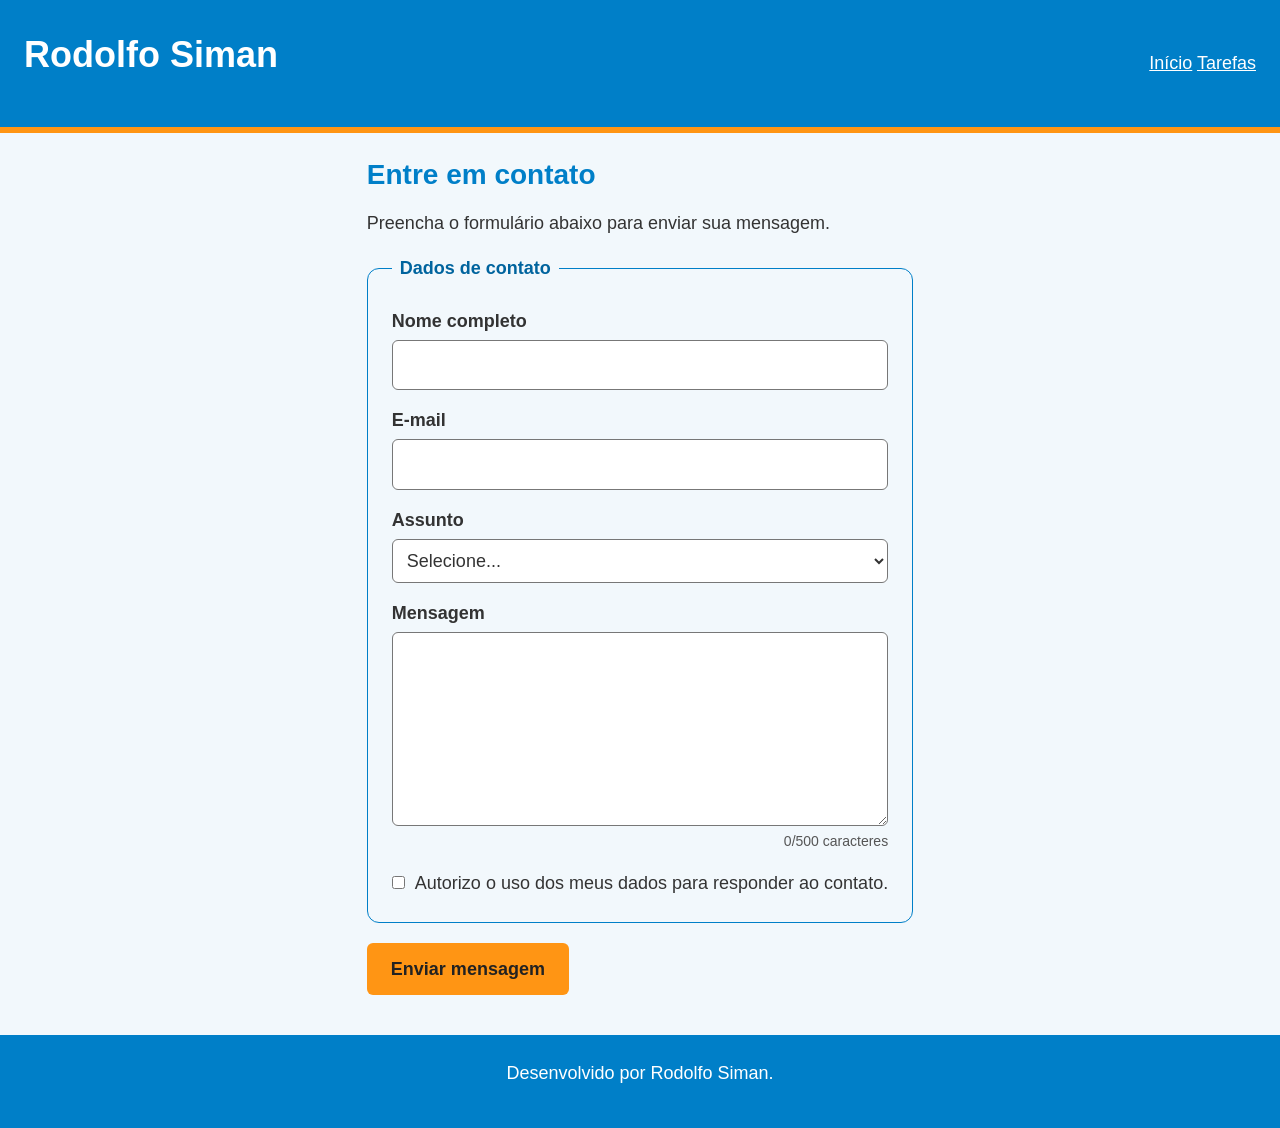
<file: semana10/contato.html>
<!DOCTYPE html>
<html lang="pt-BR">
<head>
    <meta charset="UTF-8">
    <meta name="viewport" content="width=device-width, initial-scale=1.0">
    <title>Contato - Rodolfo Siman</title>
    <link rel="stylesheet" href="css/style.css">
    <script src="js/contato.js" defer></script>
</head>
<body>
    <header>
        <h1>Rodolfo Siman</h1>

        <nav aria-label="Menu principal">
            <a href="index-semantico.html">Início</a>
            <a href="tarefas.html">Tarefas</a>
        </nav>
    </header>

    <main class="container">
        <h2>Entre em contato</h2>
        <p>Preencha o formulário abaixo para enviar sua mensagem.</p>

        <form id="form-contato" action="/Contato" method="post" novalidate>
            <fieldset>
                <legend>Dados de contato</legend>

                <div class="campo">
                    <label for="nome">Nome completo</label>
                    <input type="text" id="nome" name="nome" required>
                </div>

                <div class="campo">
                    <label for="email">E-mail</label>
                    <input type="email" id="email" name="email" required>
                </div>

                <div class="campo">
                    <label for="assunto">Assunto</label>
                    <select id="assunto" name="assunto" required>
                        <option value="">Selecione...</option>
                        <option value="aulas">Aulas de inglês</option>
                        <option value="projetos">Projetos</option>
                        <option value="outros">Outros assuntos</option>
                    </select>
                </div>

                <div class="campo">
                    <label for="mensagem">Mensagem</label>
                    <textarea id="mensagem" name="mensagem" rows="6" maxlength="500" aria-describedby="contador" required></textarea>
                    <p id="contador">0/500 caracteres</p>
                </div>

                <div class="consentimento">
                    <input type="checkbox" id="consentimento" name="consentimento" value="aceito" required>
                    <label for="consentimento">
                        Autorizo o uso dos meus dados para responder ao contato.
                    </label>
                </div>
            </fieldset>

            <button type="submit">Enviar mensagem</button>
        </form>
        <p id="feedback" role="status" aria-live="polite"></p>
    </main>

    <footer>
        <p>Desenvolvido por Rodolfo Siman.</p>
    </footer>
</body>
</html>
</file>
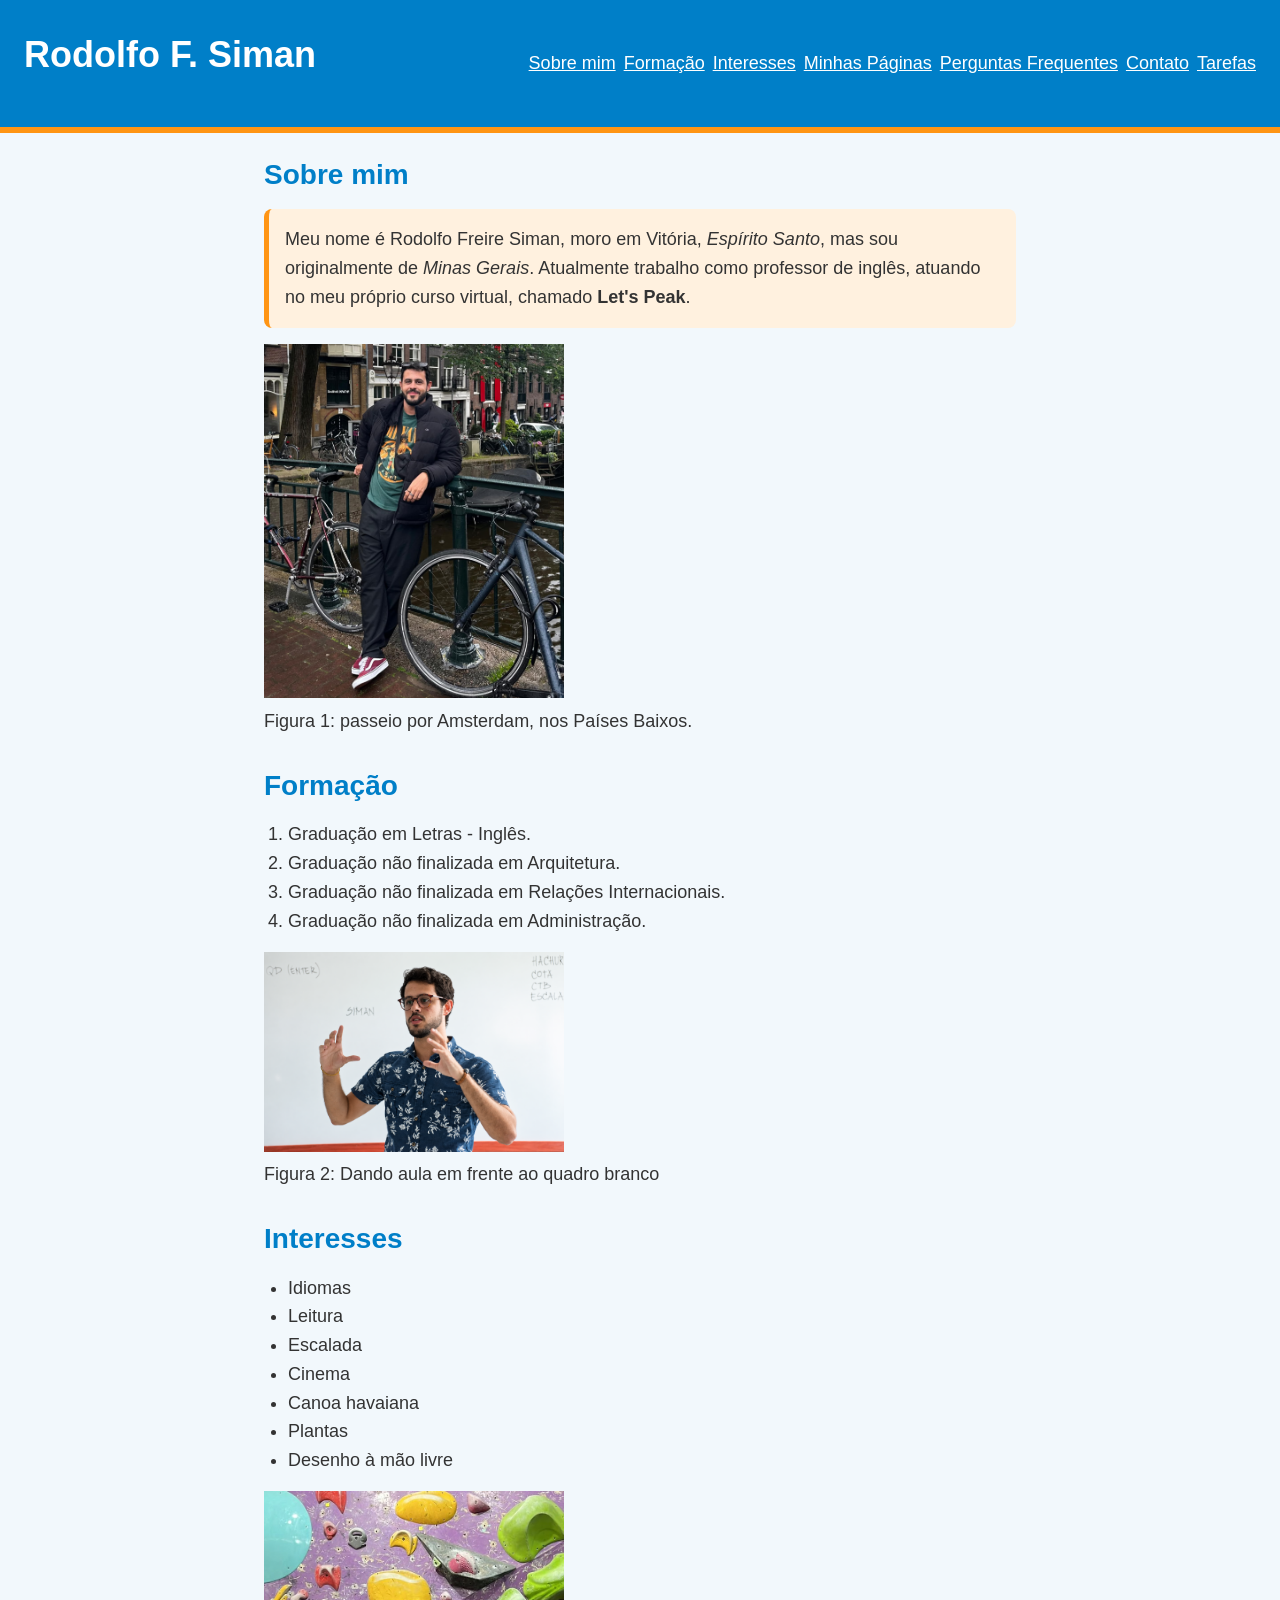
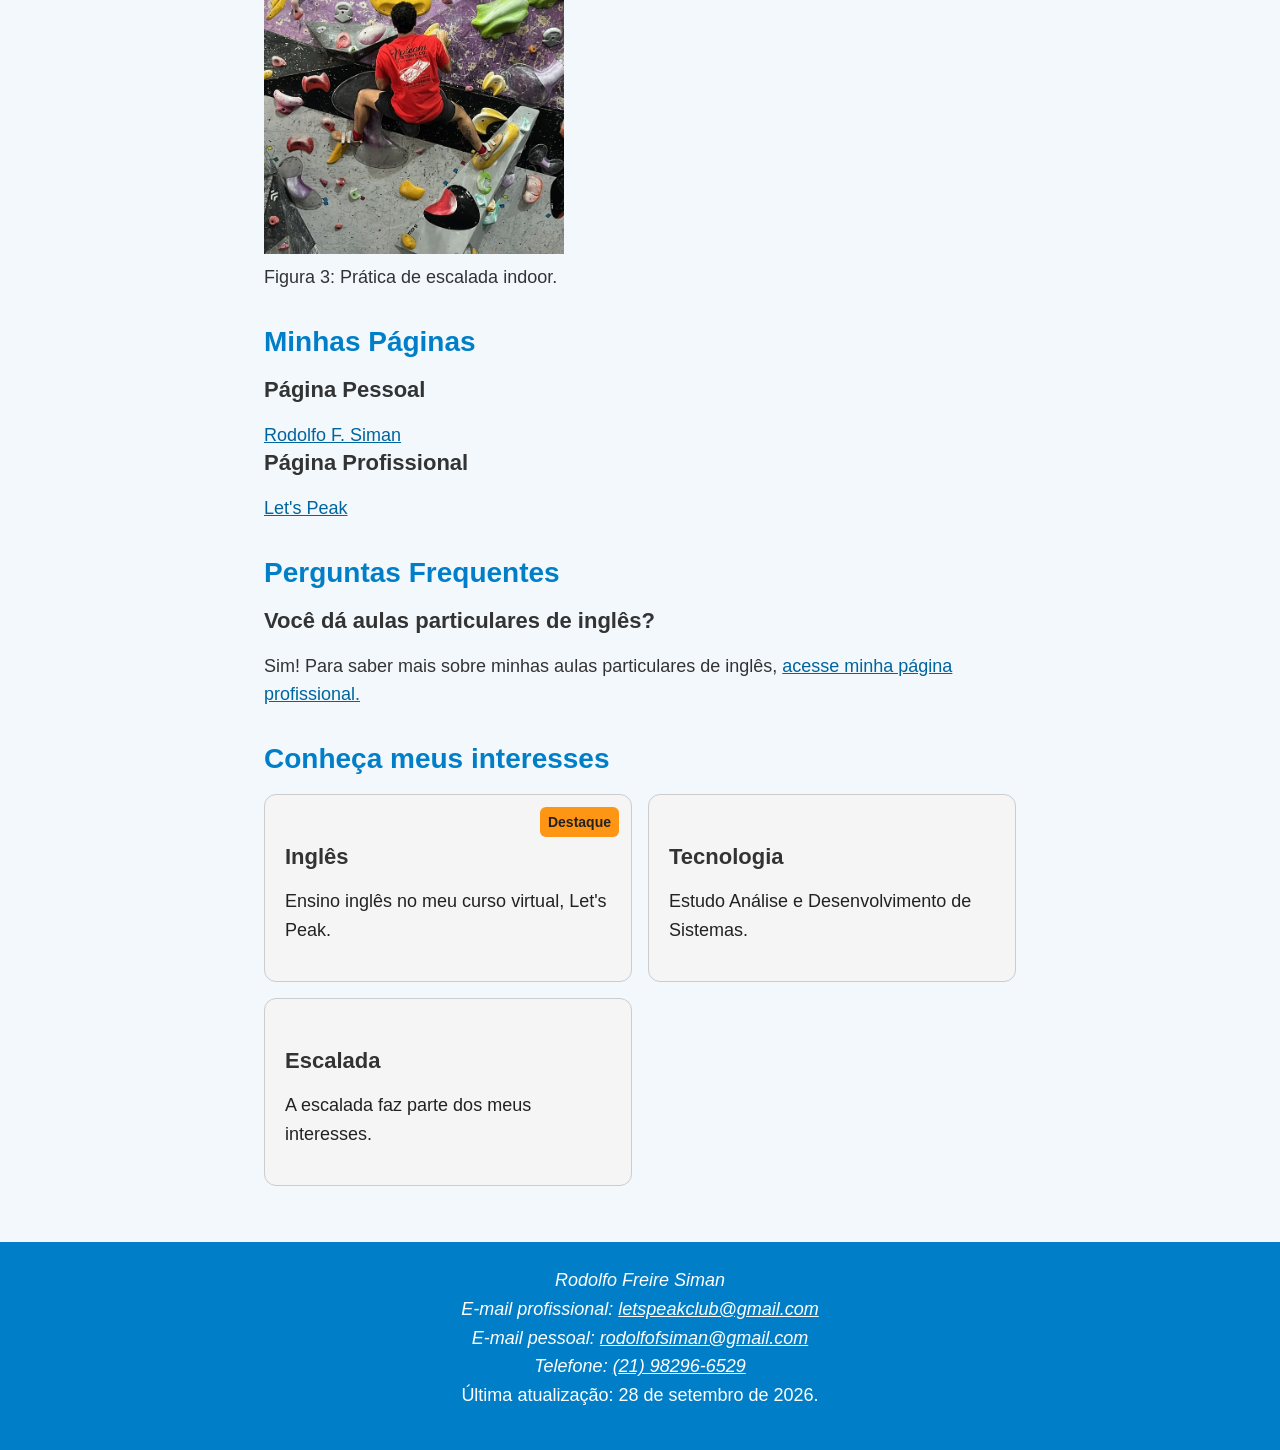
<file: semana10/index-semantico.html>
<!DOCTYPE html>
<html lang="pt-BR">
<head>
    <meta charset="UTF-8">
    <meta name="viewport" content="width=device-width, initial-scale=1.0">
    <title>Sobre mim</title>
    <link rel="stylesheet" href="css/style.css">
   
</head>
<body>

  <header>  
    <h1>Rodolfo F. Siman</h1>

    <nav aria-label="Navegação principal">
        <ul>
            <li><a href="#sobre">Sobre mim</a></li>
            <li><a href="#formacao">Formação</a></li>
            <li><a href="#interesses">Interesses</a></li>
            <li><a href="#paginas">Minhas Páginas</a></li>
            <li><a href="#faq">Perguntas Frequentes</a></li>
            <li><a href="contato.html">Contato</a></li>
            <li><a href="tarefas.html">Tarefas</a></li>
        </ul>
    </nav>

  </header>

  <main class="container">
    <section id="sobre">
        <h2>Sobre mim</h2>
    <p class="destaque">
        Meu nome é Rodolfo Freire Siman, moro em Vitória, <em>Espírito Santo</em>, mas sou originalmente de <em>Minas Gerais</em>. Atualmente trabalho como professor de inglês, atuando no meu próprio curso virtual, chamado <strong>Let's Peak</strong>.
    </p>
    <figure>
        <img src="eu%20em%20amsterdam.jpeg" width="300" alt="Rodolfo de casaco preto em uma ponte sobre o canal de Amsterdam, com bicicletas e prédios ao fundo">
        <figcaption>Figura 1: passeio por Amsterdam, nos Países Baixos.</figcaption>
    </figure>
    </section>

    <section id="formacao">
        <h2>Formação</h2>
    <ol>
        <li>Graduação em Letras - Inglês.</li>
        <li>Graduação não finalizada em Arquitetura.</li>
        <li>Graduação não finalizada em Relações Internacionais.</li>
        <li>Graduação não finalizada em Administração.</li>
    </ol>
    <figure>
        <img src="dando%20aula.png" width="300" alt="Rodolfo de óculos e camisa azul estampada, gesticulando durante uma aula em frente a um quadro branco">
        <figcaption>Figura 2: Dando aula em frente ao quadro branco</figcaption>
    </figure>
    </section>

    <section id="interesses">
        <h2>Interesses</h2>
    <ul>
        <li>Idiomas</li>
        <li>Leitura</li>
        <li>Escalada</li>
        <li>Cinema</li>
        <li>Canoa havaiana</li>
        <li>Plantas</li>
        <li>Desenho à mão livre</li>
    </ul>

    <figure>
        <img src="escalada.jpeg" width="300" alt="Pessoa de camiseta vermelha e bermuda preta praticando escalada indoor em uma parede de boulder com agarras coloridas">
        <figcaption>Figura 3: Prática de escalada indoor.</figcaption>
    </figure>
    </section>

    <section id="paginas">
        <h2>Minhas Páginas</h2>
        <h3>Página Pessoal</h3>
        <a href="https://www.instagram.com/simanfrero/" target="_blank" rel="noopener">Rodolfo F. Siman</a>

        <h3>Página Profissional</h3>
        <a href="https://www.instagram.com/letspeakclub/" target="_blank" rel="noopener">Let's Peak</a>
    </section>

    <section id="faq">
        <h2>Perguntas Frequentes</h2>
        <h3>Você dá aulas particulares de inglês?</h3>
        <p>
            Sim! Para saber mais sobre minhas aulas particulares de inglês,
        <a href="https://www.instagram.com/letspeakclub/" 
           target="_blank" 
           rel="noopener">
           acesse minha página profissional.</a>
        </p>
    </section>

    <section id="galeria">
        <h2>Conheça meus interesses</h2>

        <div class="cards">
            <article class="card">
                <span class="badge">Destaque</span>
                <h3>Inglês</h3>
                <p>Ensino inglês no meu curso virtual, Let's Peak.</p>
            </article>
            
            <article class="card">
                <h3>Tecnologia</h3>
                <p>Estudo Análise e Desenvolvimento de Sistemas.</p>
            </article>

            <article class="card">
                <h3>Escalada</h3>
                <p>A escalada faz parte dos meus interesses.</p>
            </article>
        </div>
    </section>
   </main>
   
   <footer>
       <address>
        Rodolfo Freire Siman<br>
        E-mail profissional: <a href="mailto:letspeakclub@gmail.com">letspeakclub@gmail.com</a><br>
        E-mail pessoal: <a href="mailto:rodolfofsiman@gmail.com">rodolfofsiman@gmail.com</a><br>
        Telefone: <a href="tel:+5521982966529">(21) 98296-6529</a>
       </address>
       <p>Última atualização: <time datetime="2026-09-28">28 de setembro de 2026</time>.</p>
   </footer>
</body>

</html>
</file>
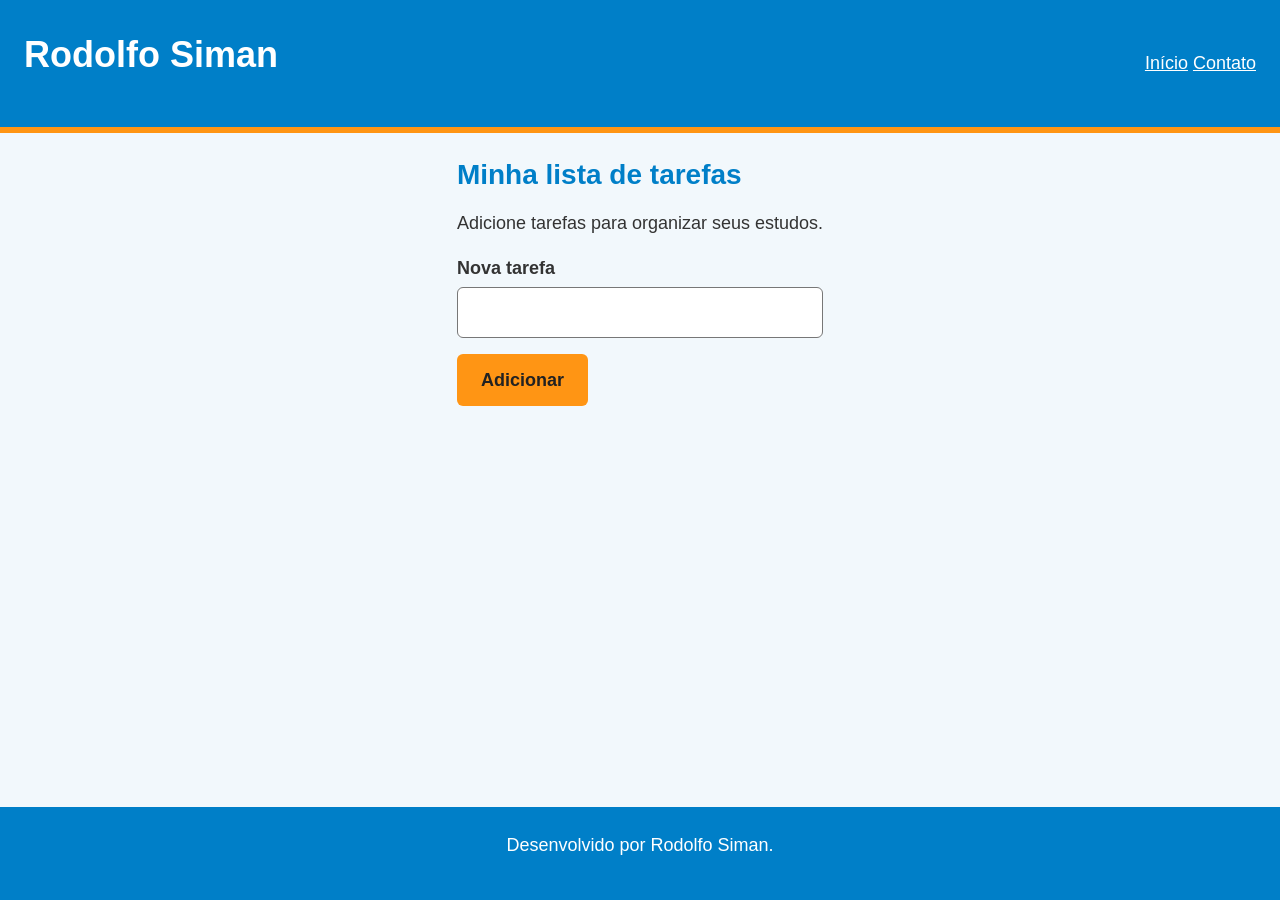
<file: semana10/tarefas.html>
<!DOCTYPE html>
<html lang="pt-BR">
<head>
    <meta charset="UTF-8">
    <meta name="viewport" content="width=device-width, initial-scale=1.0">
    <title>Tarefas - Rodolfo Siman</title>
    <link rel="stylesheet" href="css/style.css">
    <script src="js/tarefas.js" defer></script>
</head>
<body>
    <header>
        <h1>Rodolfo Siman</h1>

        <nav aria-label="Menu principal">
            <a href="index-semantico.html">Início</a>
            <a href="contato.html">Contato</a>
        </nav>
    </header>

    <main class="container">
        <h2>Minha lista de tarefas</h2>
        <p>Adicione tarefas para organizar seus estudos.</p>

        <form id="form-tarefa">
            <div class="campo">
                <label for="nova">Nova tarefa</label>
                <input type="text" id="nova" name="tarefa" required>
            </div>

            <button type="submit">Adicionar</button>
        </form>

        <ul id="tarefas"></ul>
    </main>

    <footer>
        <p>Desenvolvido por Rodolfo Siman.</p>
    </footer>
</body>
</html>
</file>
<file: semana09/css/style.css>
:root { /* Variáveis CSS utilizadas no tema */
  --cor: #0b7a3b;       /* Cor principal (botões e títulos) */
  --borda: #e5e7eb;     /* Cor de bordas suaves */
  --fundo: #f7f7f8;     /* Cor de fundo da página */
}

* { box-sizing: border-box; } /* Inclui bordas e paddings no cálculo de largura/altura */

body { /* Estilos gerais do corpo da página */
  margin: 0; /* Remove margens padrão do body */
  font-family: system-ui, -apple-system, Segoe UI, Roboto, Arial, sans-serif; /* Fonte legível e padrão de sistema */
  background: var(--fundo); /* Aplica a cor de fundo definida na variável */
  display: grid; /* Centraliza o conteúdo usando grid */
  place-items: center; /* Centraliza horizontal e verticalmente */
  min-height: 100vh; /* Ocupa no mínimo a altura inteira da janela */
}

.card { /* Container do formulário */
  background: #fff; /* Fundo branco */
  width: min(420px, 92vw); /* Limita a largura a 420px ou 92% da largura da tela */
  border: 1px solid var(--borda); /* Borda sutil */
  border-radius: 10px; /* Cantos arredondados */
  padding: 1.25rem; /* Espaçamento interno */
}

h1 { /* Título do formulário */
  margin: 0 0 .75rem; /* Remove margem superior e adiciona inferior */
  color: var(--cor); /* Cor do título */
  font-size: 1.25rem; /* Tamanho de fonte */
}

label { /* Rótulos dos campos */
  display: block; /* Quebra linha antes/depois do label */
  margin: .6rem 0 .25rem; /* Espaçamento externo (cima/lados/baixo) */
  font-weight: 600; /* Deixa o texto ligeiramente mais forte */
}

input { /* Campos de texto */
  width: 100%; /* Ocupa toda a largura disponível */
  padding: .6rem .7rem; /* Espaçamento interno (vertical/horizontal) */
  border: 1px solid var(--borda); /* Borda sutil */
  border-radius: 8px; /* Cantos arredondados */
  font-size: 1rem; /* Tamanho de fonte padrão */
}

button { /* Botão de envio */
  margin-top: .9rem; /* Espaço acima do botão */
  width: 100%; /* Botão ocupa toda a largura do card */
  padding: .7rem 1rem; /* Espaçamento interno */
  border: none; /* Remove borda padrão */
  border-radius: 8px; /* Cantos arredondados */
  background: var(--cor); /* Cor de fundo do botão */
  color: #fff; /* Texto branco */
  font-weight: 600; /* Texto mais forte */
  cursor: pointer; /* Cursor de mão ao passar por cima */
}

#mensagem { /* Área de feedback ao usuário */
  margin-top: .8rem; /* Espaço acima da mensagem */
  font-weight: 600; /* Destaque no texto */
  text-align: center; /* Centraliza o feedback */
}

.sucesso { color: #0b7a3b; } /* Cor de texto para mensagens de sucesso */
.erro { color: #b91c1c; }    /* Cor de texto para mensagens de erro */

.destaque {
  border-bottom: 3px solid currentColor;
  padding-bottom: 10px;
}

#botao-tema {
  margin-bottom: 20px;
}

body.escuro {
  background: #121212;
  color: #f5f5f5;
}

body.escuro .card {
  background: #242424;
  color: #f5f5f5;
  border-color: #555;
}

body.escuro h1 {
  color: #85e0a3;
}

body.escuro input {
  background: #333;
  color: #fff;
  border-color: #777;
}

body.escuro input::placeholder {
  color: #ccc;
}
</file>
<file: semana09/minha-lista-de-tarefas/css/style.css>
body {
  font-family: Arial, sans-serif;
  background-color: #f4f4f4;
}

.container {
  background: #fff;
  max-width: 600px;
  margin: 40px auto;
  padding: 25px;
  box-shadow: 0 2px 10px rgba(0, 0, 0, 0.1);
}

h1 {
  color: #1a5e3a;
  text-align: center;
}

#form-nova-tarefa {
  display: flex;
  margin-bottom: 25px;
}

#input-nova-tarefa {
  flex-grow: 1;
  min-width: 0;
  border: 2px solid #ddd;
  padding: 10px;
  font-size: 1rem;
}

#form-nova-tarefa button {
  background-color: #1a5e3a;
  color: #fff;
  border: none;
  padding: 0 20px;
  cursor: pointer;
}

#lista-de-tarefas {
  list-style: none;
  padding: 0;
}

#lista-de-tarefas li {
  background: #f9f9f9;
  padding: 15px;
  border-bottom: 1px solid #eee;
  overflow-wrap: anywhere;
}

.tarefa-concluida {
  text-decoration: line-through;
  color: #999;
}
</file>
<file: semana05/css/style.css>
* {
    box-sizing: border-box;
    margin: 0;
    padding: 0;
}

body {
    font-family: "Avenir Next LT Pro", "Avenir Next", Arial, sans-serif;
    font-size: 18px;
    line-height: 1.6;
    color: #333333;
    background-color: #f2f8fc;
}

.container {
    max-width: 800px;
    margin: 0 auto;
    padding: 24px;
}

header {
    background-color: #007fc8;
    color: #ffffff;
    padding: 32px 24px;
    border-bottom: 6px solid #ff9514;
}

footer {
    background-color: #007fc8;
    color: #ffffff;
    padding: 24px;
    text-align: center;
}
h1,
h2,
h3 {
    color: #007fc8;
    margin-bottom: 16px;
    line-height: 1.3;
}

h1 {
    font-size: 36px;
}

h2 {
    font-size:28px;
}

h3 {
    font-size: 22px;
    color: #333333;
}

header h1 {
    color: #ffffff;
}

.destaque {
    background-color: #fff1df;
    border-left: 5px solid #ff9514;
    border-radius: 8px;
    padding: 16px;
}

a {
    color: #00649e;
}

a:hover {
    color: #a34700;
}

header a,
footer a {
    color: #ffffff;
}

header a:hover,
footer a:hover {
    color: #fff1df;
}

section {
    margin-bottom: 32px;
}

p {
    margin-bottom: 16px;
}

figure {
    margin-bottom: 24px;
}

main ul,
main ol {
    padding-left: 24px;
    margin-bottom: 16px;
}

nav ul{
    display: flex;
    list-style: none;
    gap: 8px;
    padding: 0;
}
</file>
<file: semana06/css/style.css>
* {
    box-sizing: border-box;
    margin: 0;
    padding: 0;
}

body {
    font-family: "Avenir Next LT Pro", "Avenir Next", Arial, sans-serif;
    font-size: 18px;
    line-height: 1.6;
    color: #333333;
    background-color: #f2f8fc;
}

.container {
    max-width: 800px;
    margin: 0 auto;
    padding: 24px;
}

header {
    background-color: #007fc8;
    color: #ffffff;
    padding: 32px 24px;
    border-bottom: 6px solid #ff9514;

    display: flex;
    justify-content: space-between;
    align-items: center;
    gap: 24px;

    position: sticky;
    top: 0;
    z-index: 10;
}

footer {
    background-color: #007fc8;
    color: #ffffff;
    padding: 24px;
    text-align: center;
}
h1,
h2,
h3 {
    color: #007fc8;
    margin-bottom: 16px;
    line-height: 1.3;
}

h1 {
    font-size: 36px;
}

h2 {
    font-size:28px;
}

h3 {
    font-size: 22px;
    color: #333333;
}

header h1 {
    color: #ffffff;
}

.destaque {
    background-color: #fff1df;
    border-left: 5px solid #ff9514;
    border-radius: 8px;
    padding: 16px;
}

a {
    color: #00649e;
}

a:hover {
    color: #a34700;
}

header a,
footer a {
    color: #ffffff;
}

header a:hover,
footer a:hover {
    color: #fff1df;
}

section {
    margin-bottom: 32px;
}

p {
    margin-bottom: 16px;
}

figure {
    margin-bottom: 24px;
}

main ul,
main ol {
    padding-left: 24px;
    margin-bottom: 16px;
}

nav ul{
    display: flex;
    flex-wrap: wrap;
    list-style: none;
    gap: 8px;
    padding: 0;
}

.cards {
    display: flex;
    gap: 16px;
    flex-wrap: wrap;
}

.card {
    flex: 1 1 220px;
    padding: 20px;
    border: 1px solid #cccccc;
    border-radius: 12px;
    background-color: #f5f5f5;
    color: #222222;
}

@media (max-width: 768px) {
    header {
        flex-direction: column;
        align-items: flex-start;
        gap: 16px;
        padding: 20px;
    }
}

section {
    scroll-margin-top: 160px;
}

@media (max-width: 768px) {
    section {
        scroll-margin-top: 240px;
    }
}

@media (max-width: 768px) {
    .cards {
        flex-direction: column;
    }

    .card {
        flex: auto;
    }
}

.card {
    position: relative;
    padding-top: 48px;
}

.badge {
    position: absolute;
    top: 12px;
    right: 12px;
    background-color: #ff9514;
    color: #222222;
    padding: 4px 8px;
    border-radius: 6px;
    font-size: 14px;
    font-weight: bold;
}
</file>
<file: semana08/css/style.css>
* {
    box-sizing: border-box;
    margin: 0;
    padding: 0;
}

html {
    scroll-behavior: smooth;
}

body {
    font-family: "Avenir Next LT Pro", "Avenir Next", Arial, sans-serif;
    font-size: 18px;
    line-height: 1.6;
    color: #333333;
    background-color: #f2f8fc;

    display: grid;
    grid-template-rows: auto 1fr auto;
    min-height: 100vh;
}

.container {
    max-width: 800px;
    margin: 0 auto;
    padding: 24px;
}

header {
    background-color: #007fc8;
    color: #ffffff;
    padding: 20px;
    border-bottom: 6px solid #ff9514;

    display: flex;
    flex-direction: column;
    justify-content: space-between;
    align-items: flex-start;
    gap: 16px;

    position: sticky;
    top: 0;
    z-index: 10;
}

footer {
    background-color: #007fc8;
    color: #ffffff;
    padding: 24px;
    text-align: center;
}
h1,
h2,
h3 {
    color: #007fc8;
    margin-bottom: 16px;
    line-height: 1.3;
}

h1 {
    font-size: 36px;
}

h2 {
    font-size:28px;
}

h3 {
    font-size: 22px;
    color: #333333;
}

header h1 {
    color: #ffffff;
}

.destaque {
    background-color: #fff1df;
    border-left: 5px solid #ff9514;
    border-radius: 8px;
    padding: 16px;
}

a {
    color: #00649e;
}

a:hover {
    color: #a34700;
}

header a,
footer a {
    color: #ffffff;
}

header a:hover,
footer a:hover {
    color: #fff1df;
}

section {
    margin-bottom: 32px;
}

p {
    margin-bottom: 16px;
}

figure {
    margin-bottom: 24px;
}

main ul,
main ol {
    padding-left: 24px;
    margin-bottom: 16px;
}

nav ul{
    display: flex;
    flex-wrap: wrap;
    list-style: none;
    gap: 8px;
    padding: 0;
}

.cards {
    display: grid;
    grid-template-columns: repeat(auto-fit, minmax(250px, 1fr));
    gap: 16px;
}

.card {
    padding: 20px;
    border: 1px solid #cccccc;
    border-radius: 12px;
    background-color: #f5f5f5;
    color: #222222;
}

section {
    scroll-margin-top: 240px;
}

.card {
    position: relative;
    padding-top: 48px;
}

.badge {
    position: absolute;
    top: 12px;
    right: 12px;
    background-color: #ff9514;
    color: #222222;
    padding: 4px 8px;
    border-radius: 6px;
    font-size: 14px;
    font-weight: bold;
}

@media (min-width: 768px) {
    header {
        flex-direction: row;
        align-items: center;
        gap: 24px;
        padding: 32px 24px;
    }

    section {
        scroll-margin-top: 220px;
    }
}

form {
    width: 100%;
}

fieldset {
    min-width: 0;
    padding: 24px;
    border: 1px solid #007fc8;
    border-radius: 12px;
    margin-bottom: 20px;
}

legend {
    padding: 0 8px;
    color: #00649e;
    font-weight: bold;
}

.campo {
    display: flex;
    flex-direction: column;
    gap: 4px;
    margin-bottom: 16px;
}

.campo label {
    font-weight: bold;
}

.campo input,
.campo select,
.campo textarea {
    width: 100%;
    padding: 10px;
    border: 1px solid #777777;
    border-radius: 6px;
    font: inherit;
    background-color: #ffffff;
    color: #333333;
}

.campo textarea {
    resize: vertical;
}

.campo input:focus,
.campo select:focus,
.campo textarea:focus,
.consentimento input:focus {
    outline: 2px solid #007fc8;
    outline-offset: 2px;
}

.campo input:user-invalid,
.campo select:user-invalid,
.campo textarea:user-invalid {
    border: 2px solid #b91c1c;
}

.consentimento {
    display: flex;
    align-items: flex-start;
    gap: 10px;
}

.consentimento input {
    margin-top: 7px;
    flex-shrink: 0;
}

button[type="submit"] {
    background-color: #ff9514;
    color: #222222;
    padding: 12px 24px;
    border: none;
    border-radius: 6px;
    font: inherit;
    font-weight: bold;
    cursor: pointer;
}

button[type="submit"]:hover {
    background-color: #ffad42;
}

button[type="submit"]:focus-visible {
    outline: 2px solid #007fc8;
    outline-offset: 3px;
}
</file>
<file: semana10/css/style.css>
* {
    box-sizing: border-box;
    margin: 0;
    padding: 0;
}

html {
    scroll-behavior: smooth;
}

body {
    font-family: "Avenir Next LT Pro", "Avenir Next", Arial, sans-serif;
    font-size: 18px;
    line-height: 1.6;
    color: #333333;
    background-color: #f2f8fc;

    display: grid;
    grid-template-rows: auto 1fr auto;
    min-height: 100vh;
}

.container {
    max-width: 800px;
    margin: 0 auto;
    padding: 24px;
}

header {
    background-color: #007fc8;
    color: #ffffff;
    padding: 20px;
    border-bottom: 6px solid #ff9514;

    display: flex;
    flex-direction: column;
    justify-content: space-between;
    align-items: flex-start;
    gap: 16px;

    position: sticky;
    top: 0;
    z-index: 10;
}

footer {
    background-color: #007fc8;
    color: #ffffff;
    padding: 24px;
    text-align: center;
}
h1,
h2,
h3 {
    color: #007fc8;
    margin-bottom: 16px;
    line-height: 1.3;
}

h1 {
    font-size: 36px;
}

h2 {
    font-size:28px;
}

h3 {
    font-size: 22px;
    color: #333333;
}

header h1 {
    color: #ffffff;
}

.destaque {
    background-color: #fff1df;
    border-left: 5px solid #ff9514;
    border-radius: 8px;
    padding: 16px;
}

a {
    color: #00649e;
}

a:hover {
    color: #a34700;
}

header a,
footer a {
    color: #ffffff;
}

header a:hover,
footer a:hover {
    color: #fff1df;
}

section {
    margin-bottom: 32px;
}

p {
    margin-bottom: 16px;
}

figure {
    margin-bottom: 24px;
}

main ul,
main ol {
    padding-left: 24px;
    margin-bottom: 16px;
}

nav ul{
    display: flex;
    flex-wrap: wrap;
    list-style: none;
    gap: 8px;
    padding: 0;
}

.cards {
    display: grid;
    grid-template-columns: repeat(auto-fit, minmax(250px, 1fr));
    gap: 16px;
}

.card {
    padding: 20px;
    border: 1px solid #cccccc;
    border-radius: 12px;
    background-color: #f5f5f5;
    color: #222222;
}

section {
    scroll-margin-top: 240px;
}

.card {
    position: relative;
    padding-top: 48px;
}

.badge {
    position: absolute;
    top: 12px;
    right: 12px;
    background-color: #ff9514;
    color: #222222;
    padding: 4px 8px;
    border-radius: 6px;
    font-size: 14px;
    font-weight: bold;
}

@media (min-width: 768px) {
    header {
        flex-direction: row;
        align-items: center;
        gap: 24px;
        padding: 32px 24px;
    }

    section {
        scroll-margin-top: 220px;
    }
}

form {
    width: 100%;
}

fieldset {
    min-width: 0;
    padding: 24px;
    border: 1px solid #007fc8;
    border-radius: 12px;
    margin-bottom: 20px;
}

legend {
    padding: 0 8px;
    color: #00649e;
    font-weight: bold;
}

.campo {
    display: flex;
    flex-direction: column;
    gap: 4px;
    margin-bottom: 16px;
}

.campo label {
    font-weight: bold;
}

.campo input,
.campo select,
.campo textarea {
    width: 100%;
    padding: 10px;
    border: 1px solid #777777;
    border-radius: 6px;
    font: inherit;
    background-color: #ffffff;
    color: #333333;
}

.campo textarea {
    resize: vertical;
}

.campo input:focus,
.campo select:focus,
.campo textarea:focus,
.consentimento input:focus {
    outline: 2px solid #007fc8;
    outline-offset: 2px;
}

.campo input:user-invalid,
.campo select:user-invalid,
.campo textarea:user-invalid {
    border: 2px solid #b91c1c;
}

.consentimento {
    display: flex;
    align-items: flex-start;
    gap: 10px;
}

.consentimento input {
    margin-top: 7px;
    flex-shrink: 0;
}

button[type="submit"] {
    background-color: #ff9514;
    color: #222222;
    padding: 12px 24px;
    border: none;
    border-radius: 6px;
    font: inherit;
    font-weight: bold;
    cursor: pointer;
}

button[type="submit"]:hover {
    background-color: #ffad42;
}

button[type="submit"]:focus-visible {
    outline: 2px solid #007fc8;
    outline-offset: 3px;
}

#contador {
    margin: 0;
    text-align: right;
    font-size: 0.875rem;
    color: #555555;
}

#contador.alerta {
    color: #b91c1c;
    font-weight: bold;
}

#feedback {
    margin-top: 16px;
    font-weight: bold;
}

#feedback.erro {
    color: #b91c1c;
}

#feedback.sucesso {
    color: #166534;
}

#tarefas li {
    cursor: pointer;
    margin-bottom: 12px;
}

#tarefas li.feita {
    text-decoration: line-through;
}

#tarefas button {
    margin-left: 16px;
    padding: 6px 12px;
    border: 1px solid #b91c1c;
    border-radius: 6px;
    background-color: #ffffff;
    color: #b91c1c;
    font: inherit;
    cursor: pointer;
}

#tarefas button:hover {
    background-color: #fee2e2;
}
</file>
